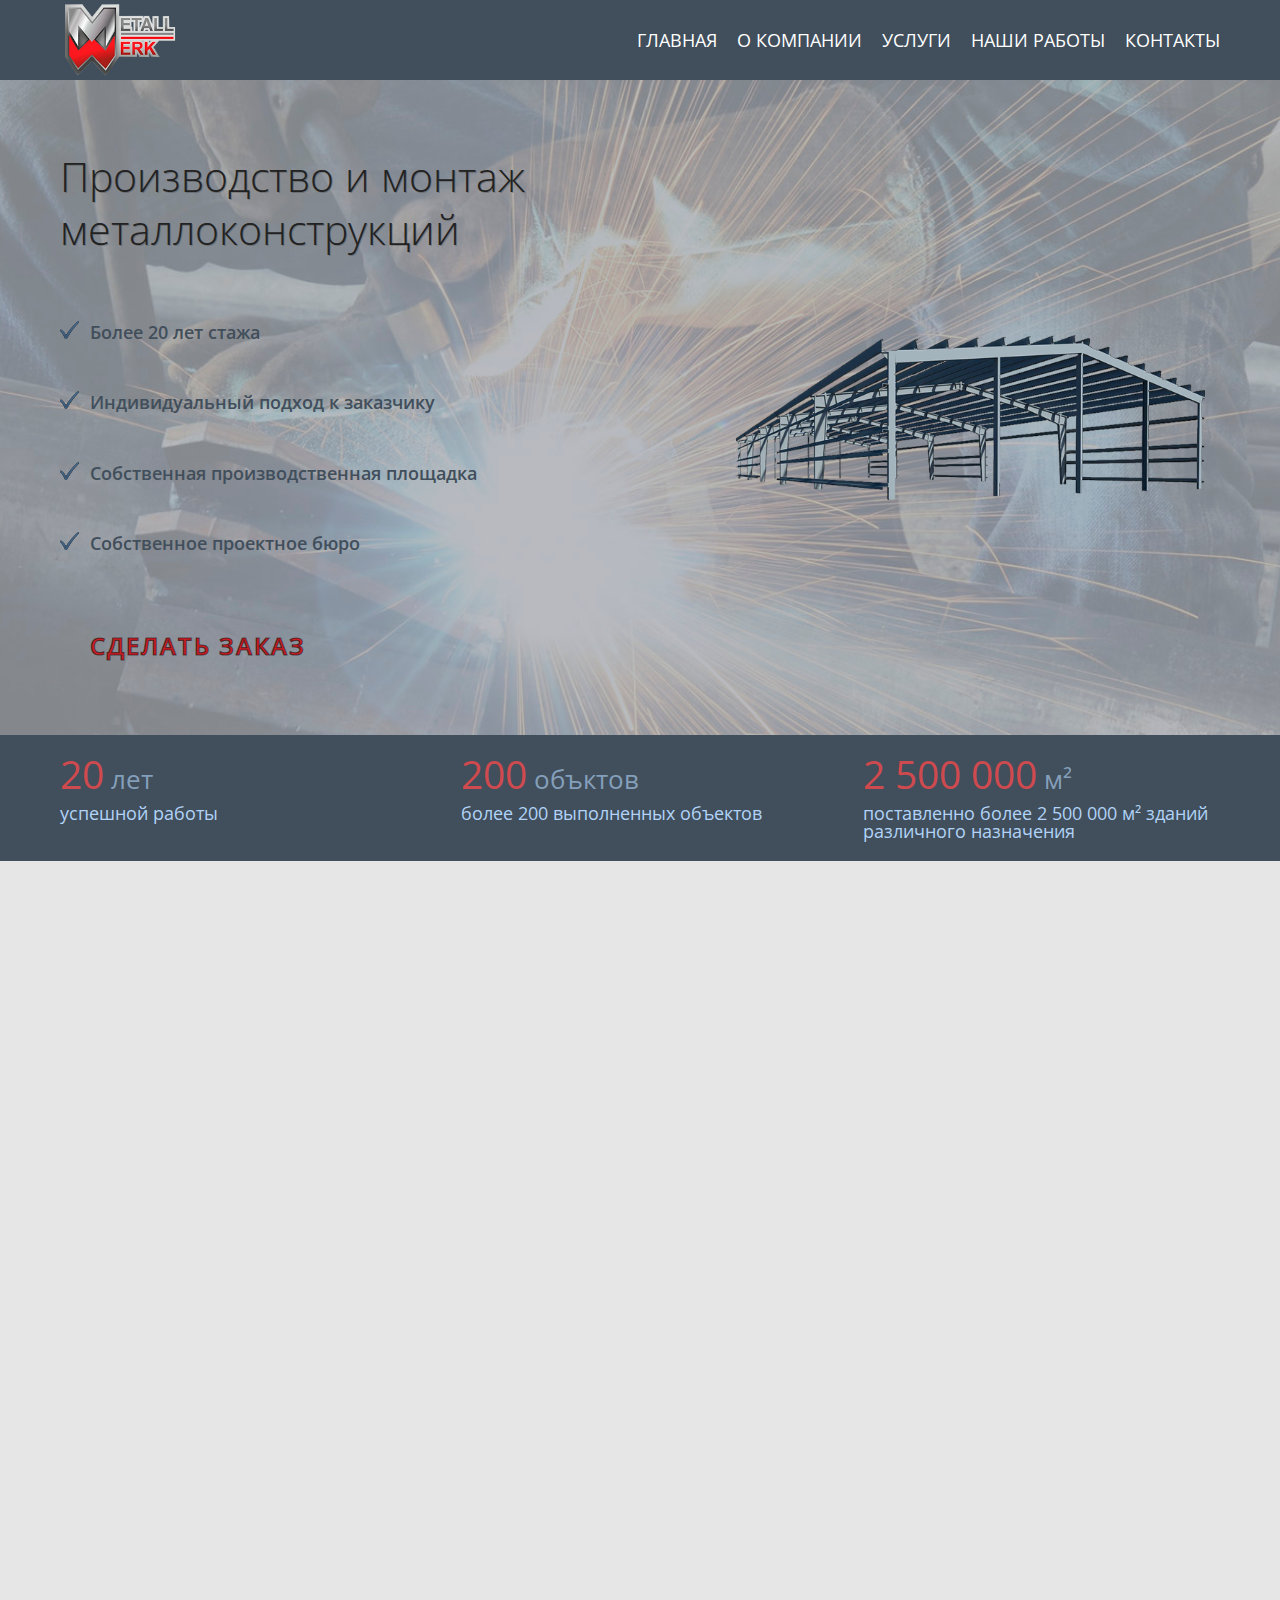
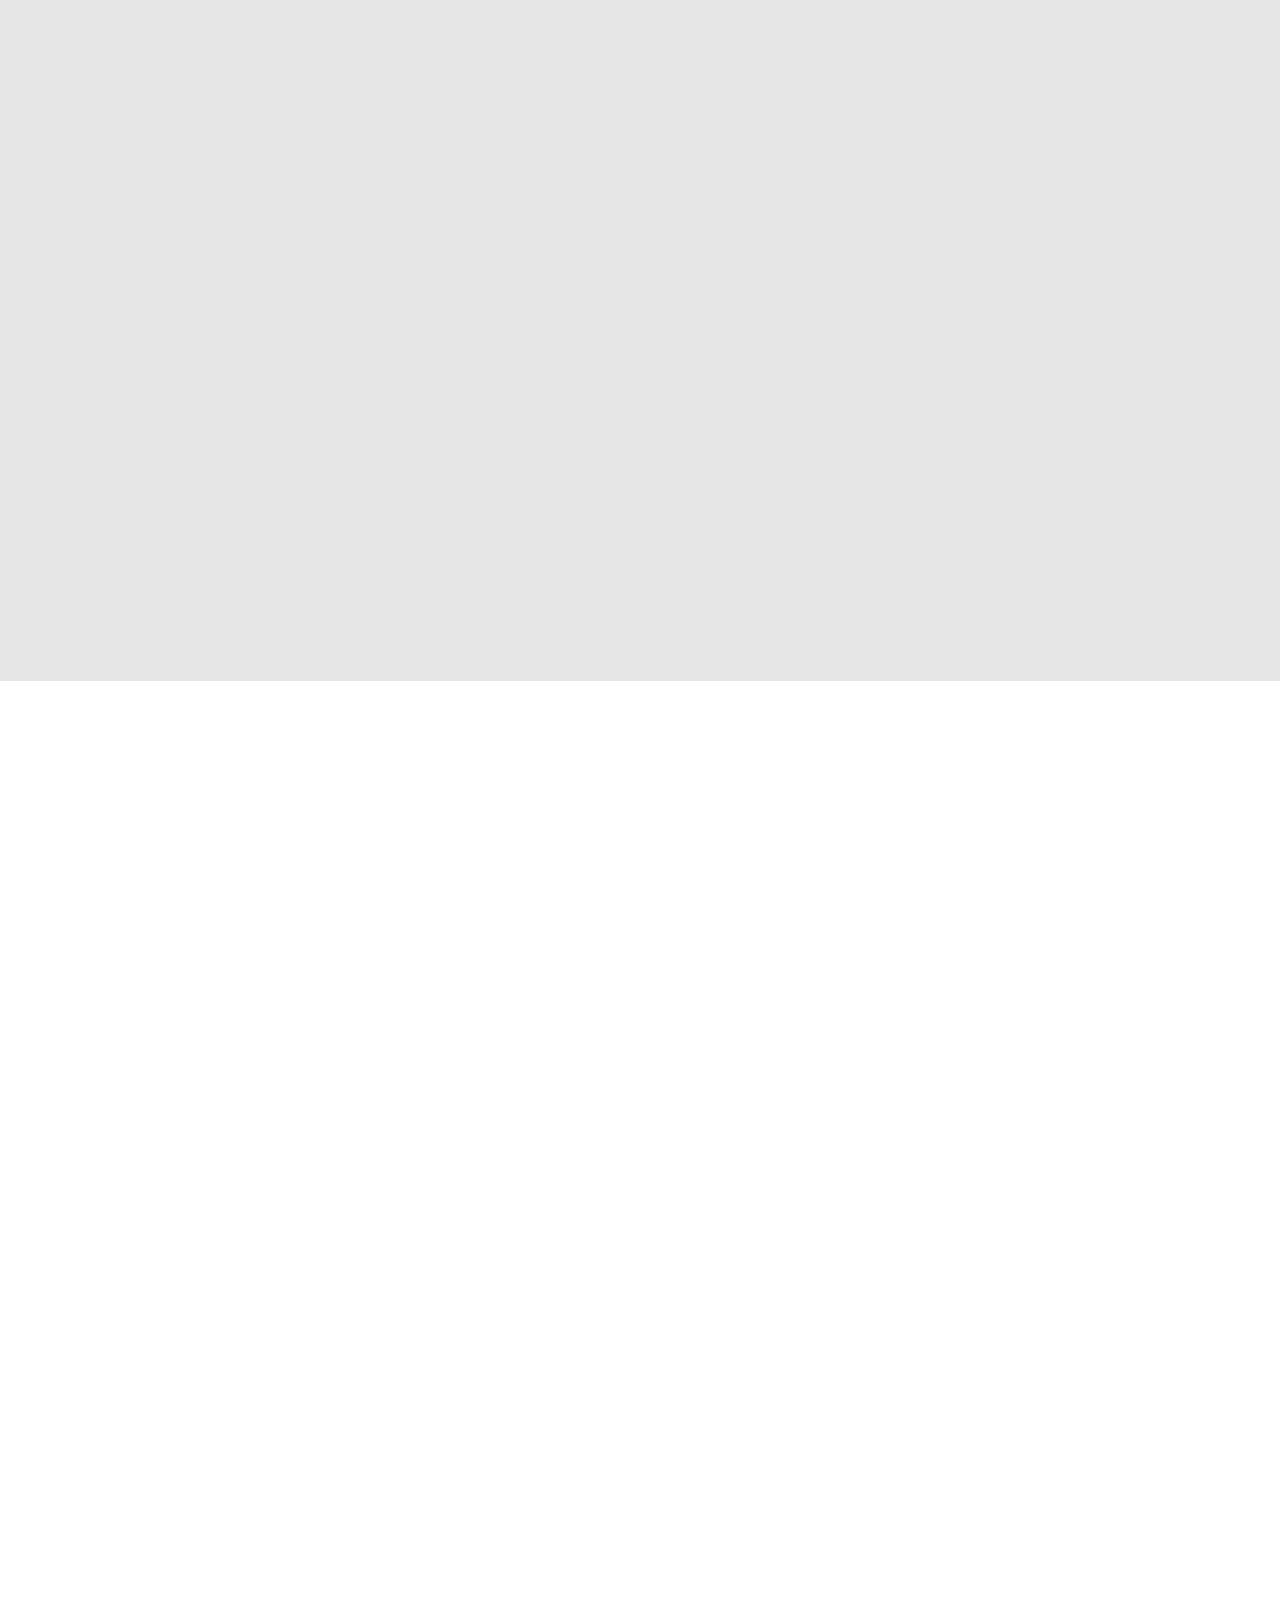
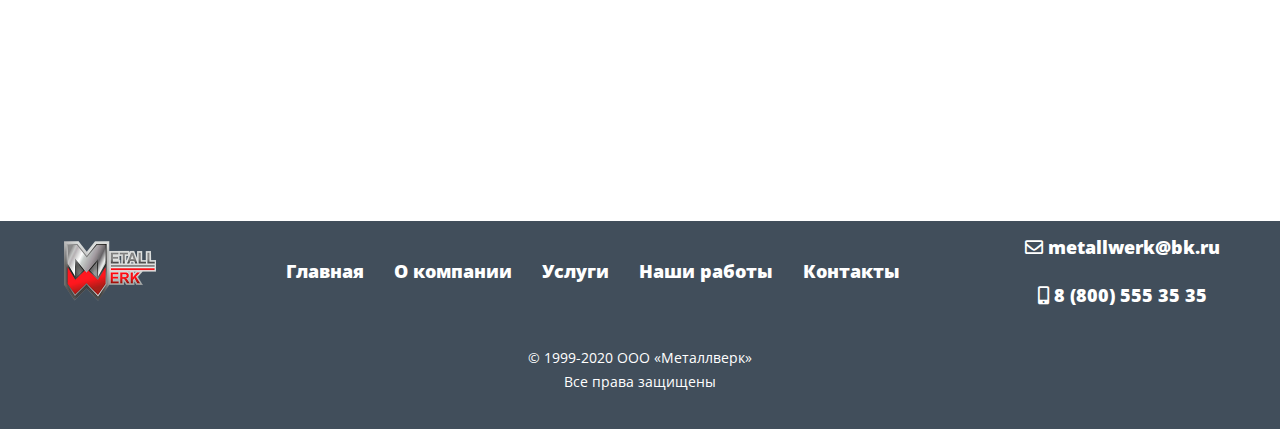
<file: index.html>
<!DOCTYPE html>
<html lang="en">
  <head>
    <meta charset="UTF-8" />
    <meta
      name="viewport"
      content="width=device-width, initial-scale=1.0 maxim-scale=1.0, user-scalable=0"
    />
    <meta name="format-detection" content="telephone=no" />
    <title>Главная</title>
    <link rel="stylesheet" href="css/main.css" />
    <link rel="stylesheet" href="css/lightgallery.css" />
    <link
      href="https://fonts.googleapis.com/css2?family=Exo+2:wght@700&family=Open+Sans:wght@300;400;600&display=swap"
      rel="stylesheet"
    />
    <link
      rel="stylesheet"
      href="https://cdnjs.cloudflare.com/ajax/libs/font-awesome/5.14.0/css/all.min.css"
    />
  </head>
  <body>
    <div class="wrapper">
      <!--!------------ Шапка --------------->

      <div id="header" class="header">
        <header class="container">
          <div class="header__body">
            <a href="index.html" class="header__logo">
              <img src="img/MWlogo.png" alt="" />
            </a>
            <div class="header__burger">
              <span> </span>
            </div>
            <nav class="header__menu">
              <ul class="header__list">
                <li>
                  <a href="index.html" class="header__link">Главная</a>
                </li>
                <li>
                  <a href="inform.html" class="header__link">О компании</a>
                </li>
                <li>
                  <a href="service.html" class="header__link">Услуги</a>
                </li>
                <li>
                  <a href="ourworks.html" class="header__link">Наши работы</a>
                </li>
                <li>
                  <a href="contacts.html" class="header__link">Контакты</a>
                </li>
              </ul>
            </nav>
          </div>
        </header>
      </div>

      <!--!---------- Мейн ----------------->
      <div class="content">
        <!--!---------- Главная ----------------->
        <div class="main">
          <div class="container">
            <div class="main__row">
              <div class="main__body">
                <div class="main__title _anim-items _anim-no-hide">
                  Производство и монтаж металлоконструкций
                </div>
                <ul class="main__list _anim-items">
                  <li>Более 20 лет стажа</li>
                  <li>Индивидуальный подход к заказчику</li>
                  <li>Собственная производственная площадка</li>
                  <li>Собственное проектное бюро</li>
                </ul>
                <div class="main__btn">
                  <a href="#popup" class="button popup-link">
                    <span class="button__line button__line--top"></span>
                    <span class="button__line button__line--right"></span>
                    <span class="button__line button__line--bottom"></span>
                    <span class="button__line button__line--left"></span>
                    Сделать заказ
                  </a>
                </div>
              </div>
              <div class="main__image">
                <img class="_anim-items" src="/img/mconstract.png" alt="" />
              </div>
            </div>
          </div>
        </div>
        <!--!---------- 3 плюса ----------------->
        <div class="vertical">
          <div class="container">
            <div class="vertical__body">
              <div class="vertical__row">
                <div class="vertical__column">
                  <div class="vertical__item _anim-items">
                    <div class="vertical__subtitle"><span>20</span> лет</div>
                    <div class="vertical__label">успешной работы</div>
                  </div>
                </div>
                <div class="vertical__column">
                  <div class="vertical__item _anim-items">
                    <div class="vertical__subtitle">
                      <span>200</span> объктов
                    </div>
                    <div class="vertical__label">
                      более 200 выполненных объектов
                    </div>
                  </div>
                </div>
                <div class="vertical__column">
                  <div class="vertical__item _anim-items">
                    <div class="vertical__subtitle">
                      <span>2 500 000</span> м²
                    </div>
                    <div class="vertical__label">
                      поставленно более 2 500 000 м² зданий различного
                      назначения
                    </div>
                  </div>
                </div>
              </div>
            </div>
          </div>
        </div>
        <!--!---------- Галерея ----------------->
        <div class="galary">
          <div class="container">
            <div class="galary__row">
              <!--*---------- Добавление подписей картинок ----------------->
              <div id="caption2" style="display: none">
                <h4>Титул</h4>
                <p>
                  Lorem ipsum dolor sit amet consectetur adipisicing elit. Ipsa
                  autem fugiat asperiores natus dignissimos, cupiditate odit
                  temporibus illo laboriosam accusamus totam suscipit aperiam
                  magnam molestias tempore delectus. Sit ullam ratione ipsam
                </p>
              </div>
              <div id="lightgallery" class="galary__box">
                <!--*---------- Добавление картинок в галерею ----------------->
                <a
                  href="img/gallery_photo/P1030681.JPG"
                  data-sub-html="#caption2"
                  class="gallery-tizer-wrap _anim-items"
                >
                  <img
                    src="img/gallery_photo/P1030681.JPG"
                    style="display: none"
                  />
                  <div class="tizer-triangle">
                    <i class="far fa-image"></i>
                  </div>
                  <div class="table">
                    <div class="tr">
                      <div class="td">
                        <span>
                          <i class="far fa-play-circle"></i><br />
                          Галерея
                        </span>
                      </div>
                    </div>
                  </div>
                </a>
                <a
                  href="img/gallery_photo/P1030681.JPG"
                  data-sub-html="#caption2"
                  class="gallery-tizer-wrap hiden"
                >
                  <img
                    src="img/gallery_photo/P1030681.JPG"
                    style="display: none"
                  />
                  <div class="tizer-triangle">
                    <i class="far fa-image"></i>
                  </div>
                  <div class="table">
                    <div class="tr">
                      <div class="td">
                        <span>
                          <i class="far fa-play-circle"></i><br />
                          Галерея
                        </span>
                      </div>
                    </div>
                  </div>
                </a>
              </div>
              <div class="galary__body">
                <div class="galary__title _anim-items">ООО "Металлверк"</div>
                <div class="galary__text _anim-items">
                  <p>
                    предлагает весь спектр услуг по строительству и
                    реконструкции зданий, сооружений и промышленных объектов
                    начиная со стадии проектирования и заканчивая пуском
                    технологического оборудования.
                  </p>
                </div>
                <ul class="galary__list _anim-items">
                  <li>Более 20 лет стажа</li>
                  <li>Индивидуальный подход к заказчику</li>
                  <li>Собственная производственная площадка</li>
                  <li>Собственное проектное бюро</li>
                </ul>
                <div class="galary__btns">
                  <div class="galary__item">
                    <a href="#" class="btn1">О компании</a>
                    <div class="galary__item">
                      <div id="lightgallery1">
                        <!--*---------- Добавление сертификатов в галерею ----------------->
                        <a href="img/certificate/2.jpg" class="btn2">
                          <img
                            src="img/certificate/2.jpg"
                            style="display: none"
                          />
                          <i class="far fa-file-alt"></i> Наши сертификаты
                        </a>
                        <a href="img/certificate/1.jpg" class="btn2 hiden">
                          <img
                            src="img/certificate/1.jpg"
                            style="display: none"
                          />
                          <i class="far fa-file-alt"></i> Наши сертификаты
                        </a>
                      </div>
                    </div>
                  </div>
                </div>
              </div>
            </div>
          </div>
        </div>
        <!--!---------- Информация ----------------->
        <div class="information">
          <div class="container">
            <div class="infblock _anim-items">
              <div class="infblock__img">
                <img src="img/gallery_photo/P1030681.JPG" alt="" />
              </div>
              <div class="infblock__text">
                <h2>Производство металлоконструкций</h2>
                <p>
                  Производство металлоконструкций любого типа – одна из основных
                  сфер деятельности нашего предприятия. Благодаря использованию
                  собственного оборудования и спецтехники, а также опыту и
                  высокому профессиональному уровню специалистов.
                </p>
                <p>
                  ООО "Металлверк" способен обеспечивать быстрое и качественное
                  выполнение работ. Мы успешно производим металлоконструкции для
                  промышленных зданий, разводных сооружений, гражданских
                  объектов и др. Кроме того, мы выполняем профессиональный
                  монтаж металлических конструкций, а также предлагаем своим
                  клиентам другие дополнительные услуги.
                </p>
              </div>
            </div>
            <div class="infblock _anim-items">
              <div class="infblock__text">
                <h2>Монтаж металлоконструкций</h2>
                <p>
                  Надежность конструкций. Наш продукт в полной мере
                  соответствует требованиям ГОСТ 23118-12 и СНИП III-В.5-62 и
                  даже превосходит нормативы по некоторым показателям. Проводя
                  работы по монтажу металлических конструкций, мы придерживаемся
                  всех установленных в этой сфере правил.
                </p>
                <p>
                  Профессионализм сотрудников. Все наши специалисты,
                  осуществляющие монтаж металлоконструкций, имеют как минимум
                  третий разряд и 5-летний опыт работы.Мы гарантируем высокое
                  качество и длительный (не менее 50 лет при соответствии
                  правилам эксплуатации) срок службы созданных нами конструкций.
                </p>
              </div>
              <div class="infblock__img">
                <img src="img/gallery_photo/P1030681.JPG" width="500" alt="" />
              </div>
            </div>
            <div class="infblock _anim-items">
              <div class="infblock__img">
                <img src="img/gallery_photo/P1030681.JPG" width="500" alt="" />
              </div>
              <div class="infblock__text">
                <h2>Проектирование металлоконструкций</h2>
                <p>
                  Наличие проектно-конструкторского бюро. У нас есть собственное
                  проектное подразделение. Это позволяет гарантировать высокую
                  точность любых расчетов, а также решать все задачи при помощи
                  комплексного подхода. Мы можем проектировать и создавать
                  различные нестандартные конструкции, необходимые для монтажа,
                  в рекордно быстрые сроки.
                </p>
                <p>
                  Мы работаем с современной компьютерной техникой и
                  лицензированными программами для расчета металлоконструкций,
                  что увеличивает скорость и эффективность производственного
                  процесса.
                </p>
              </div>
            </div>
          </div>
        </div>
      </div>
      <!--!---------- Футер ----------------->
      <footer class="footer">
        <div class="container">
          <div class="footer__row">
            <div class="footer__body">
              <div class="footer__one">
                <div class="footer__item">
                  <div class="footel__logo">
                    <img src="img/MWlogo.png" alt="" />
                  </div>
                </div>
              </div>
              <div class="footer__two">
                <div class="footer__item">
                  <div class="footer__list">
                    <ul>
                      <li>
                        <a href="index.html" class="footer__link">Главная</a>
                      </li>
                      <li>
                        <a href="inform.html" class="footer__link"
                          >О компании</a
                        >
                      </li>
                      <li>
                        <a href="service.html" class="footer__link">Услуги</a>
                      </li>
                      <li>
                        <a href="ourworks.html" class="footer__link"
                          >Наши работы</a
                        >
                      </li>
                      <li>
                        <a href="contacts.html" class="footer__link"
                          >Контакты</a
                        >
                      </li>
                    </ul>
                  </div>
                </div>
              </div>
              <div class="footer__three">
                <div class="footer__item">
                  <div class="footer__contacts">
                    <div class="footer__mail">
                      <i class="far fa-envelope"></i> metallwerk@bk.ru
                    </div>
                    <div class="footer__phone">
                      <i class="fas fa-mobile-alt"></i> 8 (800) 555 35 35
                    </div>
                  </div>
                </div>
              </div>
            </div>
            <div class="footer__copiright">
              <p>© 1999-2020 ООО «Металлверк»</p>
              <p>Все права защищены</p>
            </div>
          </div>
        </div>
      </footer>
    </div>

    <div id="popup" class="popup">
      <div class="popup__body">
        <div class="popup__content">
          <a href="#header" class="popup__close close-popup">X</a>
          <div class="popup__title">Введите информацию</div>
          <div class="popup__text">
            <div class="box1">
              <form
                id="ajax-contact-form"
                enctype="multipart/form-data"
                method="post"
              >
                <div class="form-group">
                  <label for="nameFF">Имя:</label>
                  <input id="nameFF" name="nameFF" type="text" required />
                </div>
                <div class="form-group">
                  <label for="contactFF">E-mail:</label>
                  <input
                    id="contactFF"
                    name="contactFF"
                    type="email"
                    required
                  />
                </div>
                <div class="form-group">
                  <label for="telFF">Телефон:</label>
                  <input id="telFF" name="telFF" type="tel" required />
                </div>
                <div class="form-group">
                  <label for="projectFF">Сообщение</label>
                  <textarea
                    id="projectFF"
                    name="projectFF"
                    cols="40"
                    rows="3"
                  ></textarea>
                </div>
                <div class="control-file">
                  <label for="fileFF">Прикрепить файл:</label>
                  <input id="fileFF" name="fileFF" type="file" />
                </div>
                <button class="btn" type="submit" id="submitFF">
                  Отправить сообщение
                </button>
              </form>
            </div>
          </div>
        </div>
      </div>
    </div>

    <!-- Библиотеки и плагины -->
    <script src="libs/jquery/jquery-3.5.1.min.js"></script>
    <script src="js/lightgallery.min.js"></script>
    <script src="js/lg-thumbnail.min.js"></script>
    <script src="js/lg-fullscreen.min.js"></script>
    <script src="libs/pagescroll/jquery.malihu.PageScroll2id.min.js"></script>

    <!--Кастомные скрипты и подключения плагинов -->
    <script src="js/main.js"></script>
    <script src="js/popup.js"></script>
    <script src="js/anim.js"></script>

    <script type="text/javascript">
      $(document).ready(function () {
        $("#lightgallery").lightGallery();
      });
    </script>
    <script type="text/javascript">
      $(document).ready(function () {
        $("#lightgallery1").lightGallery();
      });
    </script>
  </body>
</html>
</file>
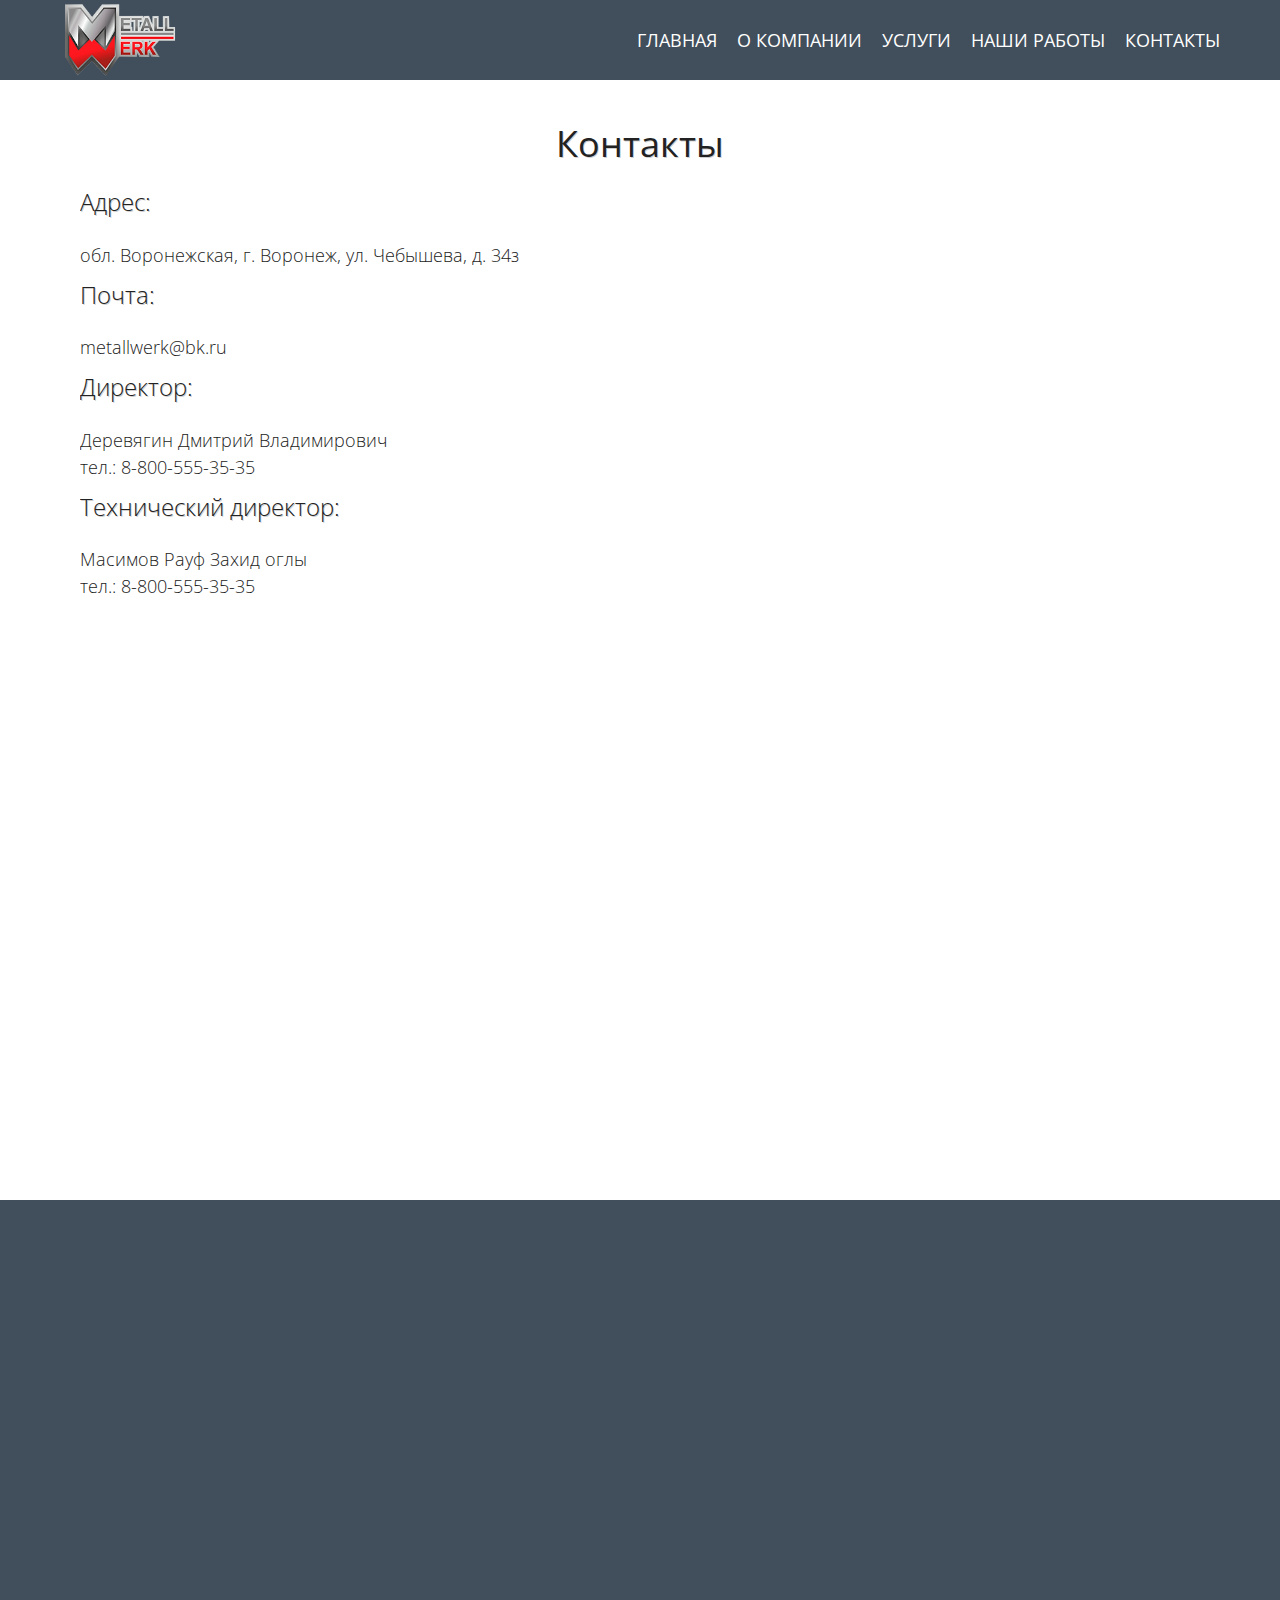
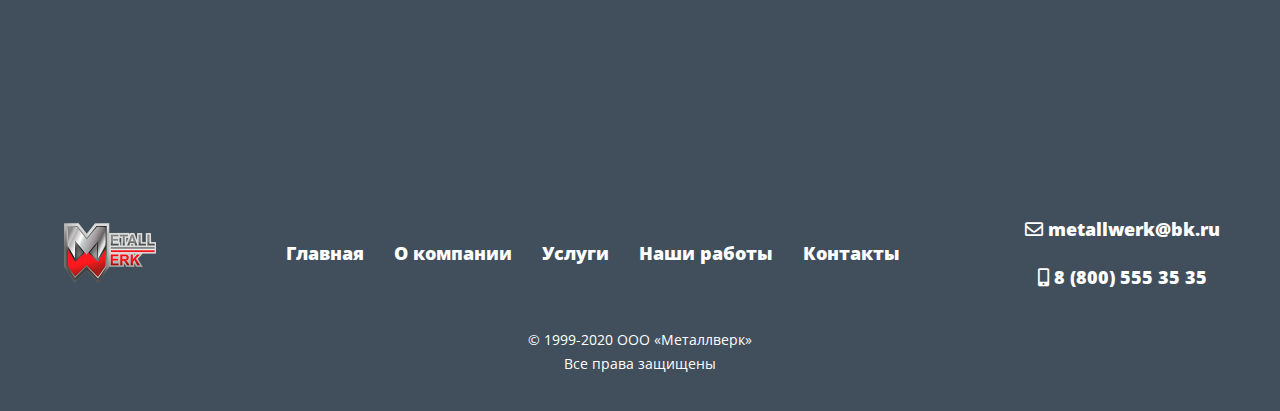
<file: contacts.html>
<!DOCTYPE html>
<html lang="en">
  <head>
    <meta charset="UTF-8" />
    <meta
      name="viewport"
      content="width=device-width, initial-scale=1.0 maxim-scale=1.0, user-scalable=0"
    />
    <meta name="format-detection" content="telephone=no" />
    <title>Контакты</title>
    <link rel="stylesheet" href="css/main.css" />
    <link rel="stylesheet" href="css/lightgallery.css" />
    <link
      href="https://fonts.googleapis.com/css2?family=Exo+2:wght@700&family=Open+Sans:wght@300;400;600&display=swap"
      rel="stylesheet"
    />
    <link
      rel="stylesheet"
      href="https://cdnjs.cloudflare.com/ajax/libs/font-awesome/5.14.0/css/all.min.css"
    />
  </head>
  <body>
    <div class="wrapper">
      <div class="header">
        <header class="container">
          <div class="header__body">
            <a href="index.html" class="header__logo">
              <img src="img/MWlogo.png" alt="" />
            </a>
            <div class="header__burger">
              <span> </span>
            </div>
            <nav class="header__menu">
              <ul class="header__list">
                <li>
                  <a href="index.html" class="header__link">Главная</a>
                </li>
                <li>
                  <a href="inform.html" class="header__link">О компании</a>
                </li>
                <li>
                  <a href="service.html" class="header__link">Услуги</a>
                </li>
                <li>
                  <a href="ourworks.html" class="header__link">Наши работы</a>
                </li>
                <li>
                  <a href="contacts.html" class="header__link">Контакты</a>
                </li>
              </ul>
            </nav>
          </div>
        </header>
      </div>

      <div class="content">
        <div class="maincont">
          <div class="container">
            <div class="maincont__row">
              <div class="maincont__body">
                <div class="maincont__title _anim-items _anim-no-hide">
                  <h1>Контакты</h1>
                </div>
                <div class="maincont__inf _anim-items">
                  <h2>Адрес:</h2>
                  <p>обл. Воронежская, г. Воронеж, ул. Чебышева, д. 34з</p>
                  <h2>Почта:</h2>
                  <p>metallwerk@bk.ru</p>
                  <h2>Директор:</h2>
                  <p>
                    Деревягин Дмитрий Владимирович <br />
                    тел.: 8-800-555-35-35
                  </p>
                  <h2>Технический директор:</h2>
                  <p>
                    Масимов Рауф Захид оглы <br />
                    тел.: 8-800-555-35-35
                  </p>
                </div>
                <div class="maincont__map">
                  <div id="map" class="map _anim-items _anim-no-hide"></div>
                </div>
              </div>
            </div>
          </div>
        </div>
      </div>

      <div class="mainform">
        <div class="content">
          <div class="maincont">
            <div class="container">
              <div class="maincont__row">
                <div class="maincont__body">
                  <div class="maincont__form">
                    <div class="box _anim-items _anim-no-hide">
                      <form
                        id="ajax-contact-form"
                        enctype="multipart/form-data"
                        method="post"
                      >
                        <div class="form-group">
                          <label for="nameFF">Имя:</label>
                          <input
                            id="nameFF"
                            name="nameFF"
                            type="text"
                            required
                          />
                        </div>
                        <div class="form-group">
                          <label for="contactFF">E-mail:</label>
                          <input
                            id="contactFF"
                            name="contactFF"
                            type="email"
                            required
                          />
                        </div>
                        <div class="form-group">
                          <label for="telFF">Телефон:</label>
                          <input id="telFF" name="telFF" type="tel" required />
                        </div>
                        <div class="form-group">
                          <label for="projectFF">Сообщение</label>
                          <textarea
                            id="projectFF"
                            name="projectFF"
                            cols="40"
                            rows="3"
                          ></textarea>
                        </div>
                        <div class="control-file">
                          <label for="fileFF">Прикрепить файл:</label>
                          <input id="fileFF" name="fileFF" type="file" />
                        </div>
                        <button class="btn" type="submit" id="submitFF">
                          Отправить сообщение
                        </button>
                      </form>
                    </div>
                    <div class="formimg _anim-items">
                      <img src="img/informphoto/1.jpg" alt="" />
                    </div>
                  </div>
                </div>
              </div>
            </div>
          </div>
        </div>
      </div>

      <footer class="footer">
        <div class="container">
          <div class="footer__row">
            <div class="footer__body">
              <div class="footer__one">
                <div class="footer__item">
                  <div class="footel__logo">
                    <img src="img/MWlogo.png" alt="" />
                  </div>
                </div>
              </div>
              <div class="footer__two">
                <div class="footer__item">
                  <div class="footer__list">
                    <ul>
                      <li>
                        <a href="index.html" class="footer__link">Главная</a>
                      </li>
                      <li>
                        <a href="inform.html" class="footer__link"
                          >О компании</a
                        >
                      </li>
                      <li>
                        <a href="service.html" class="footer__link">Услуги</a>
                      </li>
                      <li>
                        <a href="ourworks.html" class="footer__link"
                          >Наши работы</a
                        >
                      </li>
                      <li>
                        <a href="contacts.html" class="footer__link"
                          >Контакты</a
                        >
                      </li>
                    </ul>
                  </div>
                </div>
              </div>
              <div class="footer__three">
                <div class="footer__item">
                  <div class="footer__contacts">
                    <div class="footer__mail">
                      <i class="far fa-envelope"></i> metallwerk@bk.ru
                    </div>
                    <div class="footer__phone">
                      <i class="fas fa-mobile-alt"></i> 8 (800) 555 35 35
                    </div>
                  </div>
                </div>
              </div>
            </div>
            <div class="footer__copiright">
              <p>© 1999-2020 ООО «Металлверк»</p>
              <p>Все права защищены</p>
            </div>
          </div>
        </div>
      </footer>
    </div>

    <script src="https://code.jquery.com/jquery-3.3.1.min.js"></script>
    <script src="js/script.js"></script>
    <script
      src="https://api-maps.yandex.ru/2.1/?lang=ru_RU"
      type="text/javascript"
    ></script>
    <script src="js/map.js" type="text/javascript"></script>
    <script src="js/main.js"></script>
    <script src="js/anim.js"></script>
  </body>
</html>
</file>
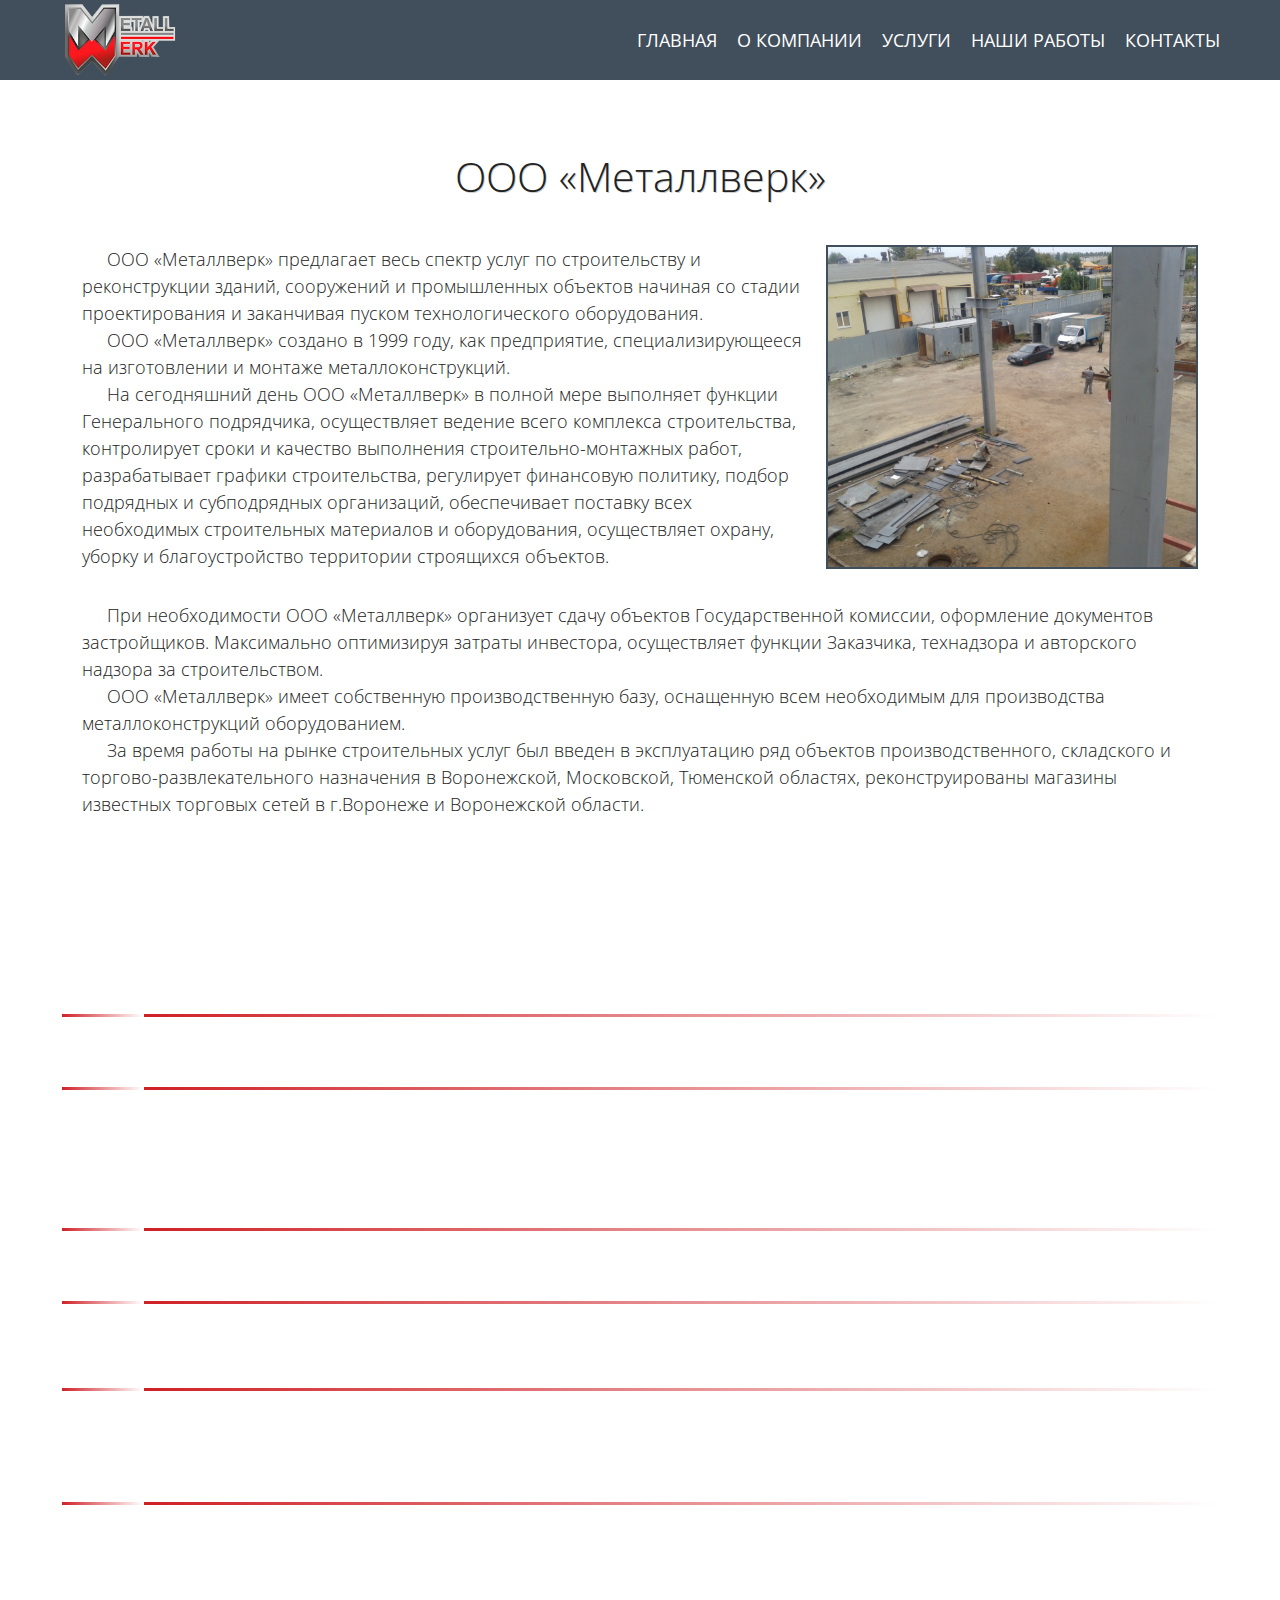
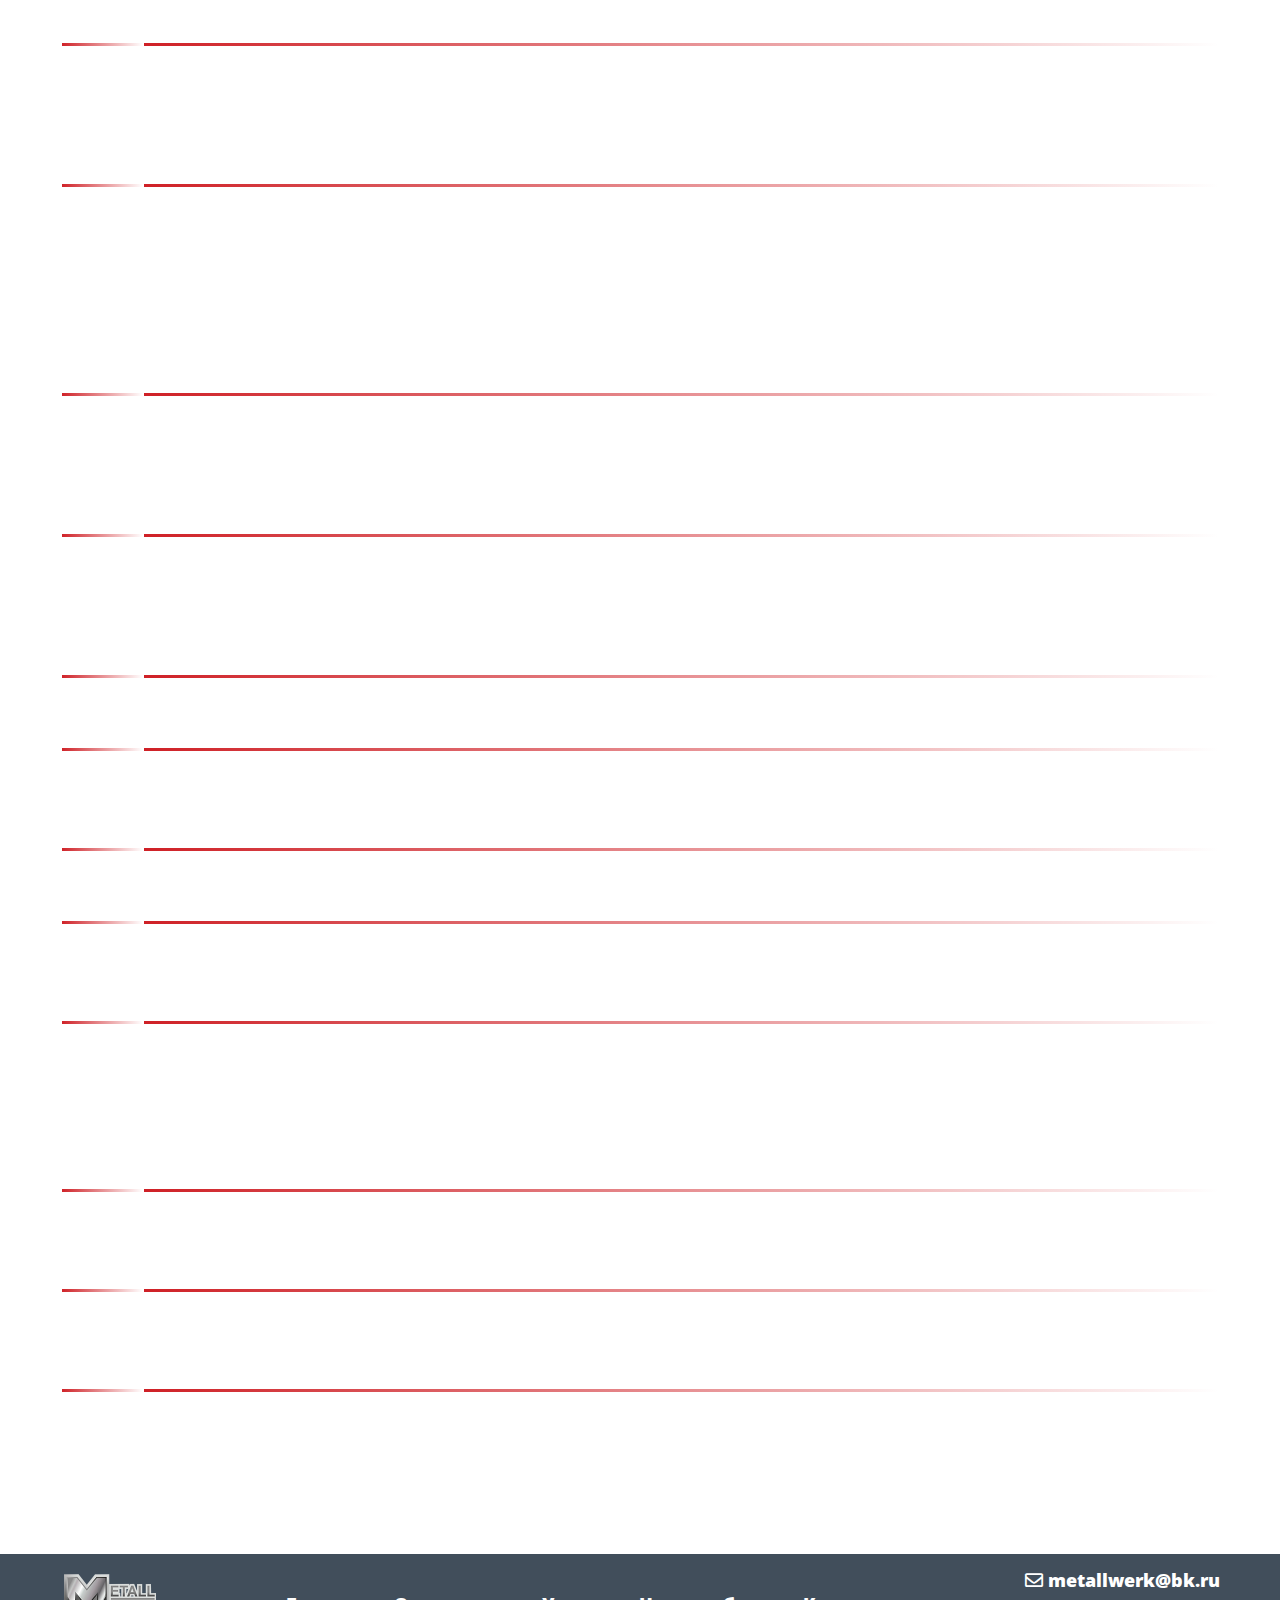
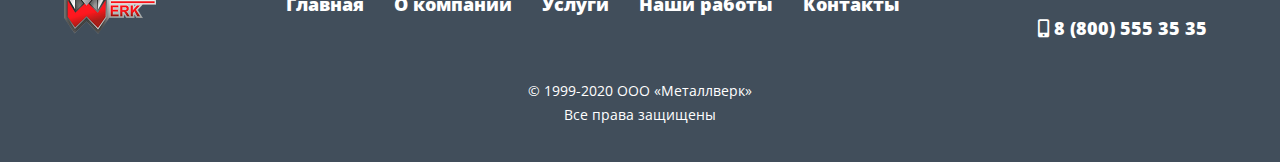
<file: inform.html>
<!DOCTYPE html>
<html lang="en">
  <head>
    <meta charset="UTF-8" />
    <meta
      name="viewport"
      content="width=device-width, initial-scale=1.0 maxim-scale=1.0, user-scalable=0"
    />
    <meta name="format-detection" content="telephone=no" />
    <title>О компании</title>
    <link rel="stylesheet" href="css/main.css" />
    <link rel="stylesheet" href="css/lightgallery.css" />
    <link
      href="https://fonts.googleapis.com/css2?family=Exo+2:wght@700&family=Open+Sans:wght@300;400;600&display=swap"
      rel="stylesheet"
    />
    <link
      rel="stylesheet"
      href="https://cdnjs.cloudflare.com/ajax/libs/font-awesome/5.14.0/css/all.min.css"
    />
  </head>
  <body>
    <div class="wrapper">
      <div class="header">
        <header class="container">
          <div class="header__body">
            <a href="index.html" class="header__logo">
              <img src="img/MWlogo.png" alt="" />
            </a>
            <div class="header__burger">
              <span> </span>
            </div>
            <nav class="header__menu">
              <ul class="header__list">
                <li>
                  <a href="index.html" class="header__link">Главная</a>
                </li>
                <li>
                  <a href="inform.html" class="header__link">О компании</a>
                </li>
                <li>
                  <a href="service.html" class="header__link">Услуги</a>
                </li>
                <li>
                  <a href="ourworks.html" class="header__link">Наши работы</a>
                </li>
                <li>
                  <a href="contacts.html" class="header__link">Контакты</a>
                </li>
              </ul>
            </nav>
          </div>
        </header>
      </div>
      <div class="content">
        <div class="maininf">
          <div class="container">
            <div class="maininf__row">
              <div class="maininf__body">
                <div class="informm">
                  <div class="titleinfo _anim-items _anim-no-hide">
                    <h1>ООО «Металлверк»</h1>
                  </div>
                  <div class="textinfo">
                    <div class="paragr _anim-items">
                      <p>
                        ООО «Металлверк» предлагает весь спектр услуг по
                        строительству и реконструкции зданий, сооружений и
                        промышленных объектов начиная со стадии проектирования и
                        заканчивая пуском технологического оборудования.
                      </p>
                      <p>
                        ООО «Металлверк» создано в 1999 году, как предприятие,
                        специализирующееся на изготовлении и монтаже
                        металлоконструкций.
                      </p>
                      <p>
                        На сегодняшний день ООО «Металлверк» в полной мере
                        выполняет функции Генерального подрядчика, осуществляет
                        ведение всего комплекса строительства, контролирует
                        сроки и качество выполнения строительно-монтажных работ,
                        разрабатывает графики строительства, регулирует
                        финансовую политику, подбор подрядных и субподрядных
                        организаций, обеспечивает поставку всех необходимых
                        строительных материалов и оборудования, осуществляет
                        охрану, уборку и благоустройство территории строящихся
                        объектов.
                      </p>
                    </div>
                    <div class="infoimg _anim-items">
                      <img src="img/inform.jpg" alt="" />
                    </div>
                  </div>

                  <div class="textinfo2">
                    <div class="paragr2 _anim-items">
                      <p>
                        При необходимости ООО «Металлверк» организует сдачу
                        объектов Государственной комиссии, оформление документов
                        застройщиков. Максимально оптимизируя затраты инвестора,
                        осуществляет функции Заказчика, технадзора и авторского
                        надзора за строительством.
                      </p>
                      <p>
                        ООО «Металлверк» имеет собственную производственную
                        базу, оснащенную всем необходимым для производства
                        металлоконструкций оборудованием.
                      </p>
                      <p>
                        За время работы на рынке строительных услуг был введен в
                        эксплуатацию ряд объектов производственного, складского
                        и торгово-развлекательного назначения в Воронежской,
                        Московской, Тюменской областях, реконструированы
                        магазины известных торговых сетей в г.Воронеже и
                        Воронежской области.
                      </p>
                    </div>
                  </div>
                </div>
                <div class="objects">
                  <h2 class="titleinfo _anim-items _anim-no-hide">
                    Наши объекты:
                  </h2>
                  <table class="_anim-items" >
                    <tr>
                      <th class="column1 _anim-items _anim-no-hide">
                        <p>1999 г.</p>
                      </th>
                      <th class="column2 _anim-items _anim-no-hide">
                        <p>
                          – Строительство складского корпуса<br />(Заказчик: ИП
                          Толстых Н.А.);
                        </p>
                      </th>
                    </tr>
                    <tr>
                      <th class="column1 _anim-items _anim-no-hide"><p>2000 г.</p></th>
                      <th class="column2 _anim-items _anim-no-hide">
                        <p>
                          – Замена покрытия цеха №3 ОАО «Воронежпресс»
                          <br />(Заказчик: ООО «ПромБизнесЦентр»);
                        </p>
                      </th>
                    </tr>
                    <tr>
                      <th class="column1 _anim-items _anim-no-hide"><p>2001 г.</p></th>
                      <th class="column2 _anim-items _anim-no-hide">
                        <p>
                          – Складской корпус для сырья <br />(Заказчик:ООО
                          «Мейко»);
                        </p>
                        <p>
                          – Производственный корпус и АБК <br />(Заказчик: ООО
                          «Динейко»);
                        </p>
                      </th>
                    </tr>
                    <tr>
                      <th class="column1 _anim-items _anim-no-hide"><p>2002 г.</p></th>
                      <th class="column2 _anim-items _anim-no-hide">
                        <p>
                          – Завод по производству безалкогольных напитков
                          <br />(Заказчик: ООО «АРТМЕС»);
                        </p>
                      </th>
                    </tr>
                    <tr>
                      <th class="column1 _anim-items _anim-no-hide"><p>2001 г.</p></th>
                      <th class="column2 _anim-items _anim-no-hide">
                        <p>
                          – Реконструкция Воронежского керамического завода
                          (фундаменты, металлоконструкции);
                        </p>
                        <p>
                          – Складской корпус для ООО «Ангстрем» (фундаменты,
                          подпорная стена);
                        </p>
                      </th>
                    </tr>
                    <tr>
                      <th class="column1 _anim-items _anim-no-hide"><p>2006 г.</p></th>
                      <th class="column2 _anim-items _anim-no-hide">
                        <p>
                          – Ольховатский сахарный комбинат (изготовление и
                          монтаж металлоконструкций покрытия здания продуктового
                          цеха);
                        </p>
                        <p>
                          – Строительство здания готовой продукции Хлебозавода
                          №6
                          <br />(Заказчик: ООО «Золотой колос»);
                        </p>
                      </th>
                    </tr>
                    <tr>
                      <th class="column1 _anim-items _anim-no-hide"><p>2007 г.</p></th>
                      <th class="column2 _anim-items _anim-no-hide">
                        <p>
                          – Строительство ТРЦ «Московский Проспект» (монтаж
                          наружных и внутренних ограждающих конструкций 100%,
                          монтаж металлоконструкций 50% и т.д.);
                        </p>
                        <p>
                          – Строительство пешеходного перехода ТРЦ «Московский
                          проспект» (фундаменты, металлоконструкции),
                          <br />(Заказчик: ООО «Стройком»);
                        </p>
                      </th>
                    </tr>
                    <tr>
                      <th class="column1 _anim-items _anim-no-hide"><p>2008 г.</p></th>
                      <th class="column2 _anim-items _anim-no-hide">
                        <p>
                          – Строительство ТРЦ «Европа» (ограждающие
                          конструкции),
                          <br />(Заказчик: ООО «Евролайн»);
                        </p>
                        <p>
                          – Строительство Сити-Парк «ГРАД» (АБК, столовая,
                          склады для хранения, ограждения 4 км., «Leroy Merlin»
                          (фундаменты, изготовление и монтаж металлоконструкций
                          – 465 тн.);
                        </p>
                      </th>
                    </tr>
                    <tr>
                      <th class="column1 _anim-items _anim-no-hide"><p>2009 г.</p></th>
                      <th class="column2 _anim-items _anim-no-hide">
                        <p>
                          – Строительство Сити-Парк «ГРАД» («АШАН» -
                          изготовление и монтаж металлоконструкций 720 тн., «7
                          Блок» - изготовление и монтаж м/к 430 тн.
                          <br />(Заказчики: ООО «Стройком», ООО «Стройком 36»,
                          ООО «Стройгарант»);
                        </p>
                        <p>
                          – Строительство санитарно-бытового корпуса
                          Нововоронежской Атомной Станции;
                        </p>
                        <p>
                          – Строительство производственного цеха
                          <br />(Заказчик: ООО «Кедр»);
                        </p>
                      </th>
                    </tr>
                    <tr>
                      <th class="column1 _anim-items _anim-no-hide"><p>2010 г.</p></th>
                      <th class="column2 _anim-items _anim-no-hide">
                        <p>
                          – Строительство логистического комплекса ВЛК2
                          <br />(Заказчик: ООО «ТРАСКО- ИНВЕСТ»);
                        </p>
                        <p>
                          – Строительство складского корпуса <br />(Заказчик:
                          ООО ТПК «Юнипласт- Черноземье»);
                        </p>
                      </th>
                    </tr>
                    <tr>
                      <th class="column1 _anim-items _anim-no-hide"><p>2011 г.</p></th>
                      <th class="column2 _anim-items _anim-no-hide">
                        <p>
                          – Строительство ТРЦ «О”КЕЙ» г.Тюмень <br />(Заказчик:
                          ООО «ТРАСКО-ИНВЕСТ»);
                        </p>
                        <p>
                          – Проектирование и строительство завода по
                          производству столешниц <br />(Заказчик: ООО КДМ-опт»);
                        </p>
                      </th>
                    </tr>
                    <tr>
                      <th class="column1 _anim-items _anim-no-hide"><p>2012 – 2013 г.г.</p></th>
                      <th class="column2 _anim-items _anim-no-hide">
                        <p>
                          – Строительство производственно-складского комплекса.
                          г.Москва <br />(Заказчик: ООО «ТРАСКО-ИНВЕСТ»);
                        </p>
                      </th>
                    </tr>
                    <tr>
                      <th class="column1 _anim-items _anim-no-hide"><p>2014 г.</p></th>
                      <th class="column2 _anim-items _anim-no-hide">
                        <p>
                          – Монтаж металлоконструкций кровли Ледового дворца
                          спорта «ПАРК ЛЕГЕНД» на территории завода ЗИЛ
                          г.Москва, 1100 тн. <br />(Заказчики ООО «Стилар
                          Билдинг Системз», ООО «СК МОСКОН»);
                        </p>
                      </th>
                    </tr>
                    <tr>
                      <th class="column1 _anim-items _anim-no-hide"><p>2015 – 2016 г.г.</p></th>
                      <th class="column2 _anim-items _anim-no-hide">
                        <p>
                          – Строительство Завода по производству профильных труб
                          г.Елец, 8000 м² <br />(Заказчик ООО
                          «Металлинвест-РАВ»);
                        </p>
                      </th>
                    </tr>
                    <tr>
                      <th class="column1 _anim-items _anim-no-hide"><p>2017 г.</p></th>
                      <th class="column2 _anim-items _anim-no-hide">
                        <p>
                          – Изготовление и монтаж металлоконструкций каркаса
                          здания Завода по производству гофрокартона и гофротары
                          «ЕВРОПАК» г.Воронеж, 800 тн. <br />(Заказчик ООО
                          «ЕВРОПАК»).
                        </p>
                      </th>
                    </tr>
                    <tr>
                      <th class="column1 _anim-items _anim-no-hide"><p>2018 г.</p></th>
                      <th class="column2 _anim-items _anim-no-hide">
                        <p>
                          – Изготовление металлоконструкций для эстакад
                          интеграции «Малого кольца Московской железной дороги»,
                          <br />(Заказчики ООО «Объединенная Мостостроительная
                          компания», ООО «ПремиумСтройГрупп»).
                        </p>
                        <p>
                          – Изготовление и монтаж металлоконструкций для 52
                          авиационного полигона «Погоново» МО РФ в рамках
                          Государственного оборонного заказа. <br />(Заказчик
                          ООО «Военно-строительная компания»).
                        </p>
                      </th>
                    </tr>
                    <tr>
                      <th class="column1 _anim-items _anim-no-hide"><p>2019 г.</p></th>
                      <th class="column2 _anim-items _anim-no-hide">
                        <p>
                          – Изготовление и монтаж металлоконструкций для «Завода
                          по производству средств защиты растений и прочих
                          агрохимических продуктов на территории ОЭЗ ППТ Липецк,
                          Елецкая площадка. <br />(Заказчик ООО «Агро-Арсенал»).
                        </p>
                      </th>
                    </tr>
                    <tr>
                      <th class="column1 _anim-items _anim-no-hide"><p>2020 г.</p></th>
                      <th class="column2 _anim-items _anim-no-hide">
                        <p>
                          – Изготовление и монтаж металлоконструкций для
                          «Строительства надземных Пешеходных переходов на
                          автомобильной дороге А-134, подъездная дорога от
                          Автомобильной дороги М-4 «Дон» к г.Воронежу на
                          км.4+700, км.6+500, км.8+150» <br />(Заказчик ООО
                          «НАВАСТРОЙ»).
                        </p>
                      </th>
                    </tr>
                  </table>
                </div>
                <div class="ps _anim-items">
                  <p>
                    Накопленный опыт и стабильность производства позволяют нам
                    выполнять работы различной степени сложности.
                  </p>
                  <p>
                    Всегда готовы к взаимовыгодному и плодотворному партнерству.
                  </p>
                  <p>С уважением,</p>
                  <p>
                    Директор ООО «Металлверк» Деревягин Дмитрий Владимирович
                  </p>
                </div>
              </div>
            </div>
          </div>
        </div>
      </div>

      <footer class="footer">
        <div class="container">
          <div class="footer__row">
            <div class="footer__body">
              <div class="footer__one">
                <div class="footer__item">
                  <div class="footel__logo">
                    <img src="img/MWlogo.png" alt="" />
                  </div>
                </div>
              </div>
              <div class="footer__two">
                <div class="footer__item">
                  <div class="footer__list">
                    <ul>
                      <li>
                        <a href="index.html" class="footer__link">Главная</a>
                      </li>
                      <li>
                        <a href="inform.html" class="footer__link"
                          >О компании</a
                        >
                      </li>
                      <li>
                        <a href="service.html" class="footer__link">Услуги</a>
                      </li>
                      <li>
                        <a href="ourworks.html" class="footer__link"
                          >Наши работы</a
                        >
                      </li>
                      <li>
                        <a href="contacts.html" class="footer__link"
                          >Контакты</a
                        >
                      </li>
                    </ul>
                  </div>
                </div>
              </div>
              <div class="footer__three">
                <div class="footer__item">
                  <div class="footer__contacts">
                    <div class="footer__mail">
                      <i class="far fa-envelope"></i> metallwerk@bk.ru
                    </div>
                    <div class="footer__phone">
                      <i class="fas fa-mobile-alt"></i> 8 (800) 555 35 35
                    </div>
                  </div>
                </div>
              </div>
            </div>
            <div class="footer__copiright">
              <p>© 1999-2020 ООО «Металлверк»</p>
              <p>Все права защищены</p>
            </div>
          </div>
        </div>
      </footer>
    </div>

    <!-- Библиотеки и плагины -->
    <script src="libs/jquery/jquery-3.5.1.min.js"></script>
    <script src="js/lightgallery.min.js"></script>
    <script src="js/lg-thumbnail.min.js"></script>
    <script src="js/lg-fullscreen.min.js"></script>
    <script src="libs/pagescroll/jquery.malihu.PageScroll2id.min.js"></script>

    <!--Кастомные скрипты и подключения плагинов -->
    <script src="js/main.js"></script>
    <script src="js/anim.js"></script>
  </body>
</html>
</file>
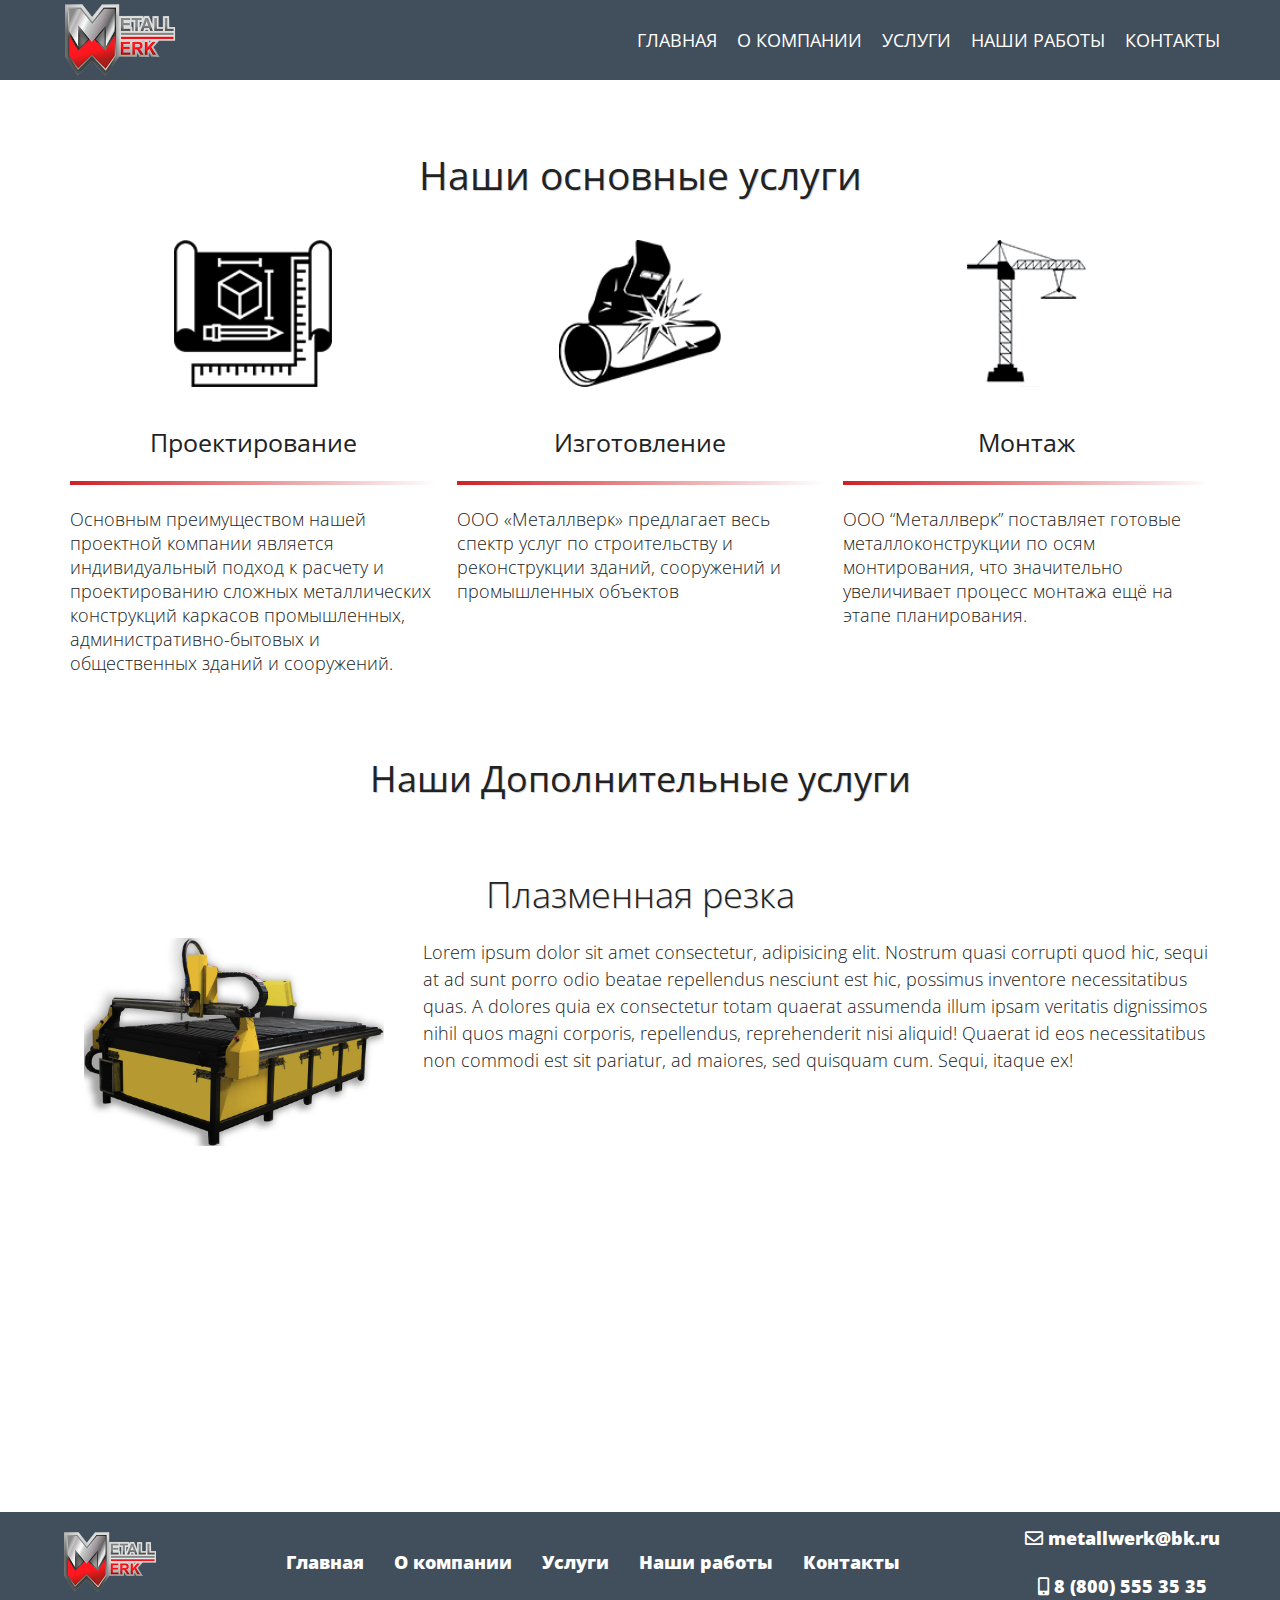
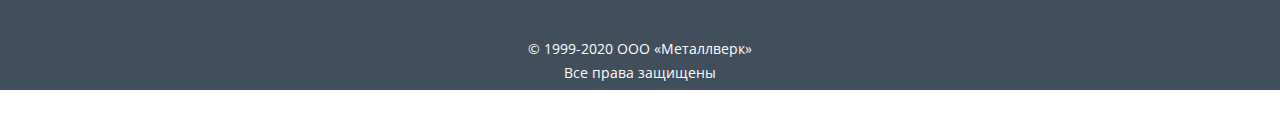
<file: service.html>
<!DOCTYPE html>
<html lang="en">
  <head>
    <meta charset="UTF-8" />
    <meta
      name="viewport"
      content="width=device-width, initial-scale=1.0 maxim-scale=1.0, user-scalable=0"
    />
    <meta name="format-detection" content="telephone=no" />
    <title>Услуги</title>
    <link rel="stylesheet" href="css/main.css" />
    <link rel="stylesheet" href="css/lightgallery.css" />
    <link
      href="https://fonts.googleapis.com/css2?family=Exo+2:wght@700&family=Open+Sans:wght@300;400;600&display=swap"
      rel="stylesheet"
    />
    <link
      rel="stylesheet"
      href="https://cdnjs.cloudflare.com/ajax/libs/font-awesome/5.14.0/css/all.min.css"
    />
  </head>
  <body>
    <div class="wrapper">
      <div class="header">
        <header class="container">
          <div class="header__body">
            <a href="index.html" class="header__logo">
              <img src="img/MWlogo.png" alt="" />
            </a>
            <div class="header__burger">
              <span> </span>
            </div>
            <nav class="header__menu">
              <ul class="header__list">
                <li>
                  <a href="index.html" class="header__link">Главная</a>
                </li>
                <li>
                  <a href="inform.html" class="header__link">О компании</a>
                </li>
                <li>
                  <a href="service.html" class="header__link">Услуги</a>
                </li>
                <li>
                  <a href="ourworks.html" class="header__link">Наши работы</a>
                </li>
                <li>
                  <a href="contacts.html" class="header__link">Контакты</a>
                </li>
              </ul>
            </nav>
          </div>
        </header>
      </div>
      <div class="content">
        <div class="mainserv">
          <div class="container">
            <div class="mainserv__row">
              <div class="mainserv__body">
                <div class="mainserv__title _anim-items _anim-no-hide"><h1>Наши основные услуги</h1></div>
                <div class="mainserv__colomns">
                  <div class="mainserv__item _anim-items">
                    <div class="mainserv__img">
                      <img src="img/project.png" alt="" />
                    </div>
                    <div class="mainserv__label"><h2>Проектирование</h2></div>
                    <div class="underline"></div>
                    <div class="mainserv__text">
                      <p>
                        Основным преимуществом нашей проектной компании является
                        индивидуальный подход к расчету и проектированию сложных
                        металлических конструкций каркасов промышленных,
                        административно-бытовых и общественных зданий и
                        сооружений.
                      </p>
                    </div>
                  </div>

                  <div class="mainserv__item _anim-items">
                    <div class="mainserv__img">
                      <img src="img/prodaction.png" alt="" />
                    </div>
                    <div class="mainserv__label"><h2>Изготовление</h2></div>
                    <div class="underline"></div>
                    <div class="mainserv__text">
                      <p>
                        ООО «Металлверк» предлагает весь спектр услуг по
                        строительству и реконструкции зданий, сооружений и
                        промышленных объектов
                      </p>
                    </div>
                  </div>
                  <div class="mainserv__item _anim-items">
                    <div class="mainserv__img">
                      <img src="img/montaj.png" alt="" />
                    </div>
                    <div class="mainserv__label"><h2>Монтаж</h2></div>
                    <div class="underline"></div>
                    <div class="mainserv__text">
                      <p>
                        ООО “Металлверк” поставляет готовые металлоконструкции
                        по осям монтирования, что значительно увеличивает
                        процесс монтажа ещё на этапе планирования.
                      </p>
                    </div>
                </div>
              </div>
            </div>
          </div>
        </div>
        <div class="secserv">
          <div class="container">
            <div class="secserv__row">
              <div class="secserv__body">
                <div class="secserv__title1 _anim-items">
                  <h2>Наши Дополнительные услуги</h2>
                </div>
                <div class="secserv__item _anim-items">
                  <div class="secserv__title">Плазменная резка</div>
                  <div class="secserv__content">
                    <div class="secserv__img">
                      <img src="img/plazma.jpg" alt="" />
                    </div>
                    <div class="secserv__text">
                      <p>
                        Lorem ipsum dolor sit amet consectetur, adipisicing
                        elit. Nostrum quasi corrupti quod hic, sequi at ad sunt
                        porro odio beatae repellendus nesciunt est hic, possimus
                        inventore necessitatibus quas. A dolores quia ex
                        consectetur totam quaerat assumenda illum ipsam
                        veritatis dignissimos nihil quos magni corporis,
                        repellendus, reprehenderit nisi aliquid! Quaerat id eos
                        necessitatibus non commodi est sit pariatur, ad maiores,
                        sed quisquam cum. Sequi, itaque ex!
                      </p>
                    </div>
                  </div>
                </div>
                <div class="secserv__item _anim-items">
                  <div class="secserv__title">Нарезка резьбы</div>
                  <div class="secserv__content">
                    <div class="secserv__img">
                      <img src="img/rezba.jpg" alt="" />
                    </div>
                    <div class="secserv__text">
                      <p>
                        Lorem ipsum dolor sit amet consectetur, adipisicing
                        elit. Nostrum quasi corrupti quod hic, sequi at ad sunt
                      </p>
                    </div>
                  </div>
                </div>
              </div>
            </div>
          </div>
        </div>
      </div>

      <footer class="footer">
        <div class="container">
          <div class="footer__row">
            <div class="footer__body">
              <div class="footer__one">
                <div class="footer__item">
                  <div class="footel__logo">
                    <img src="img/MWlogo.png" alt="" />
                  </div>
                </div>
              </div>
              <div class="footer__two">
                <div class="footer__item">
                  <div class="footer__list">
                    <ul>
                      <li>
                        <a href="index.html" class="footer__link">Главная</a>
                      </li>
                      <li>
                        <a href="inform.html" class="footer__link"
                          >О компании</a
                        >
                      </li>
                      <li>
                        <a href="service.html" class="footer__link">Услуги</a>
                      </li>
                      <li>
                        <a href="ourworks.html" class="footer__link"
                          >Наши работы</a
                        >
                      </li>
                      <li>
                        <a href="contacts.html" class="footer__link">Контакты</a>
                      </li>
                    </ul>
                  </div>
                </div>
              </div>
              <div class="footer__three">
                <div class="footer__item">
                  <div class="footer__contacts">
                    <div class="footer__mail">
                      <i class="far fa-envelope"></i> metallwerk@bk.ru
                    </div>
                    <div class="footer__phone">
                      <i class="fas fa-mobile-alt"></i> 8 (800) 555 35 35
                    </div>
                  </div>
                </div>
              </div>
            </div>
            <div class="footer__copiright">
              <p>© 1999-2020 ООО «Металлверк»</p>
              <p>Все права защищены</p>
            </div>
          </div>
        </div>
      </footer>
    </div>

    <!-- Библиотеки и плагины -->
    <script src="libs/jquery/jquery-3.5.1.min.js"></script>
    <script src="js/lightgallery.min.js"></script>
    <script src="js/lg-thumbnail.min.js"></script>
    <script src="js/lg-fullscreen.min.js"></script>
    <script src="libs/pagescroll/jquery.malihu.PageScroll2id.min.js"></script>

    <!--Кастомные скрипты и подключения плагинов -->
    <script src="js/main.js"></script>
    <script src="js/anim.js"></script>
  </body>
</html>
</file>
<file: css/main.css>
* {
  padding: 0;
  margin: 0;
  border: 0;
}

body.lock {
  overflow: hidden;
}

*,
*::before,
*::after {
  -webkit-box-sizing: border-box;
  box-sizing: border-box;
}

:focus,
:active {
  outline: none;
}

a:focus,
a:active {
  outline: none;
}

nav,
footer,
header,
aside {
  display: block;
}

html,
body {
  height: 100%;
  width: 100%;
  font-size: 100%;
  line-height: 1;
  font-size: 14px;
  -ms-text-size-adjust: 100%;
  -moz-text-size-adjust: 100%;
  -webkit-text-size-adjust: 100%;
}

input,
button,
textarea {
  font-family: inherit;
}

input::-ms-clear {
  display: none;
}

button {
  cursor: pointer;
}

button::-moz-focus-inner {
  padding: 0;
  border: 0;
}

a,
a:visited {
  text-decoration: none;
}

a:hover {
  text-decoration: none;
}

ul li {
  list-style: none;
}

img {
  vertical-align: top;
}

h1,
h2,
h3,
h4,
h5,
h6 {
  font-size: inherit;
  font-weight: 400;
}

html,
body {
  height: 100%;
  font-family: "Open Sans", sans-serif;
}

.container {
  max-width: 1180px;
  margin: 0px auto;
  padding: 0px 10px;
}

html,
body {
  height: 100%;
  font-family: "Open Sans", sans-serif;
}

.header {
  position: fixed;
  width: 100%;
  top: 0;
  left: 0;
  z-index: 10;
}

.header:before {
  content: "";
  position: absolute;
  top: 0;
  left: 0;
  width: 100%;
  height: 100%;
  background-color: #414e5b;
  z-index: 2;
}

.header__body {
  position: relative;
  display: -webkit-box;
  display: -ms-flexbox;
  display: flex;
  -webkit-box-pack: justify;
      -ms-flex-pack: justify;
          justify-content: space-between;
  height: 80px;
  -webkit-box-align: center;
      -ms-flex-align: center;
          align-items: center;
}

.header__logo {
  -webkit-box-flex: 0;
      -ms-flex: 0 0 120px;
          flex: 0 0 120px;
  position: relative;
  z-index: 3;
}

.header__logo img {
  max-width: 100%;
  display: block;
}

.header__burger {
  display: none;
}

.header__list {
  display: -webkit-box;
  display: -ms-flexbox;
  display: flex;
  position: relative;
  z-index: 2;
}

.header__list li {
  list-style: none;
  margin: 0px 0px 0px 20px;
}

.header__link {
  color: #fff;
  text-transform: uppercase;
  font-size: 18px;
  text-decoration: none;
}

@media (max-width: 767px) {
  body.lock {
    overflow: hidden;
  }
  .header__body {
    height: 50px;
  }
  .header__logo {
    -webkit-box-flex: 0;
        -ms-flex: 0 0 75px;
            flex: 0 0 75px;
  }
  .header__burger {
    display: block;
    position: relative;
    width: 30px;
    height: 20px;
    position: relative;
    z-index: 3;
  }
  .header__burger span {
    position: absolute;
    background-color: #fff;
    position: absolute;
    left: 0;
    width: 100%;
    height: 2px;
    top: 9px;
    -webkit-transition: all 0.3s ease 0s;
    transition: all 0.3s ease 0s;
  }
  .header__burger:before,
  .header__burger:after {
    content: "";
    background-color: #fff;
    position: absolute;
    width: 100%;
    height: 2px;
    left: 0;
    -webkit-transition: all 0.3s ease 0s;
    transition: all 0.3s ease 0s;
  }
  .header__burger:before {
    top: 0;
  }
  .header__burger:after {
    bottom: 0;
  }
  .header__burger.active:before {
    -webkit-transform: rotate(45deg);
            transform: rotate(45deg);
    top: 9px;
  }
  .header__burger.active span {
    -webkit-transform: scale(0);
            transform: scale(0);
  }
  .header__burger.active::after {
    -webkit-transform: rotate(-45deg);
            transform: rotate(-45deg);
    bottom: 9px;
  }
  .header__menu {
    position: fixed;
    top: -100%;
    left: 0;
    width: 70%;
    background-color: #414e5b;
    padding: 20px 0px 0px 0px;
    -webkit-transition: all 0.3s ease 0s;
    transition: all 0.3s ease 0s;
    overflow: auto;
  }
  .header__menu.active {
    top: 0;
  }
  .header__list {
    display: block;
  }
  .header__list li:first-child {
    margin-top: 60px;
  }
  .header__list li {
    margin: 25px 10px 20px 10px;
  }
  .header__link {
    font-size: 24px;
  }
}

@media (max-width: 767px) {
  .content {
    padding: 40px 0px 0px 0px;
  }
}

.wrapper {
  min-height: 100%;
  overflow: hidden;
  display: -webkit-box;
  display: -ms-flexbox;
  display: flex;
  -webkit-box-orient: vertical;
  -webkit-box-direction: normal;
      -ms-flex-direction: column;
          flex-direction: column;
}

.container {
  max-width: 1180px;
  margin: 0 auto;
}

.content {
  -webkit-box-flex: 1;
      -ms-flex: 1 1 auto;
          flex: 1 1 auto;
}

.main {
  background-image: url(/img/bgsite.jpg);
  padding: 100px 0 0;
  background-repeat: no-repeat;
  background-position: top center;
  background-attachment: fixed;
  background-size: cover;
}

.main__row {
  display: -webkit-box;
  display: -ms-flexbox;
  display: flex;
  -webkit-box-pack: justify;
      -ms-flex-pack: justify;
          justify-content: space-between;
}

.main__body {
  padding: 0px 30px 0px 0px;
}

.main__title {
  color: #222222;
  line-height: 1.3;
  font-weight: 300;
  text-shadow: 1px 1px 0 rgba(0, 0, 0, 0.2);
  margin: 50px 0px 60px 0px;
  -webkit-transform: translate(0px, 120%);
          transform: translate(0px, 120%);
  opacity: 0;
  -webkit-transition: all 0.8s ease 0s;
  transition: all 0.8s ease 0s;
}

@media (max-width: 767px) {
  .main__title {
    font-size: calc(28px + 20.4 * ((100vw - 320px) / 1180));
  }
}

@media (min-width: 767px) {
  .main__title {
    font-size: calc(28px + 12 * (100vw / 1180));
  }
}

.main__title._active {
  -webkit-transform: translate(0px, 0px);
          transform: translate(0px, 0px);
  opacity: 1;
}

.main__list._active li {
  -webkit-transform: translate(0px, 0px);
          transform: translate(0px, 0px);
}

.main__list._active li:nth-child(1) {
  -webkit-transition: all 0.8s ease 0s;
  transition: all 0.8s ease 0s;
}

.main__list._active li:nth-child(2) {
  -webkit-transition: all 0.8s ease 0.2s;
  transition: all 0.8s ease 0.2s;
}

.main__list._active li:nth-child(3) {
  -webkit-transition: all 0.8s ease 0.4s;
  transition: all 0.8s ease 0.4s;
}

.main__list._active li:nth-child(4) {
  -webkit-transition: all 0.8s ease 0.6s;
  transition: all 0.8s ease 0.6s;
}

.main__list li {
  background: url(/img/check1.png) 0 4px no-repeat;
  color: #414e5b;
  font-size: 18px;
  line-height: 1.7;
  font-weight: 600;
  padding: 0px 0px 0px 30px;
  margin: 0px 0px 40px 0px;
  -webkit-transform: translate(-120%, 0px);
          transform: translate(-120%, 0px);
  -webkit-transition: all 0.3s ease 0s;
  transition: all 0.3s ease 0s;
}

.main__list li:last-child {
  margin: 0;
}

.main__btn {
  margin: 60px 0px 60px 0px;
}

.main__image {
  -ms-flex-item-align: center;
      -ms-grid-row-align: center;
      align-self: center;
  padding: 15px;
  max-width: 100%;
  overflow: hidden;
}

.main__image img {
  max-width: 100%;
  -webkit-transform: translate(120%, 0px);
          transform: translate(120%, 0px);
  -webkit-transition: all 0.3s ease 0s;
  transition: all 0.3s ease 0s;
  opacity: 0;
}

.main__image img._active {
  -webkit-transform: translate(0px, 0px);
          transform: translate(0px, 0px);
  -webkit-transition: all 0.8s ease 0s;
  transition: all 0.8s ease 0s;
  opacity: 1;
}

.button {
  position: relative;
  display: inline-block;
  color: #cf2026;
  -webkit-text-stroke: 0.05em rgba(0, 0, 0, 0.5);
  text-transform: uppercase;
  text-decoration: none;
  font-weight: 600;
  letter-spacing: 2px;
  overflow: hidden;
  padding: 15px 30px;
  -webkit-transition: 0.2s;
  transition: 0.2s;
}

@media (max-width: 767px) {
  .button {
    font-size: calc(23px + 1.7 * ((100vw - 320px) / 1180));
  }
}

@media (min-width: 767px) {
  .button {
    font-size: calc(23px + 1 * (100vw / 1180));
  }
}

.button__line {
  position: absolute;
  display: block;
}

.button__line--top {
  top: 0;
  left: -100%;
  width: 100%;
  height: 2px;
  background: -webkit-gradient(linear, left top, right top, from(transparent), to(#cf2026));
  background: linear-gradient(90deg, transparent, #cf2026);
}

.button__line--right {
  top: -100%;
  right: 0;
  width: 2px;
  height: 100%;
  background: -webkit-gradient(linear, left top, left bottom, from(transparent), to(#cf2026));
  background: linear-gradient(180deg, transparent, #cf2026);
}

.button__line--bottom {
  bottom: 0;
  right: -100%;
  width: 100%;
  height: 2px;
  background: -webkit-gradient(linear, right top, left top, from(transparent), to(#cf2026));
  background: linear-gradient(270deg, transparent, #cf2026);
}

.button__line--left {
  bottom: -100%;
  left: 0;
  width: 2px;
  height: 100%;
  background: -webkit-gradient(linear, left bottom, left top, from(transparent), to(#cf2026));
  background: linear-gradient(0deg, transparent, #cf2026);
}

.button:hover {
  -webkit-transition-delay: 1s;
          transition-delay: 1s;
  -webkit-box-shadow: 0 0 10px #cf2026, 0 0 40px #cf2026, 0 0 80px #cf2026;
          box-shadow: 0 0 10px #cf2026, 0 0 40px #cf2026, 0 0 80px #cf2026;
  background-color: #cf2026;
  color: #fff;
}

.button:hover .button__line--top {
  left: 100%;
  -webkit-transition: 1s;
  transition: 1s;
  -webkit-transition-delay: 0.25s;
          transition-delay: 0.25s;
}

.button:hover .button__line--right {
  top: 100%;
  -webkit-transition: 1s;
  transition: 1s;
}

.button:hover .button__line--bottom {
  right: 100%;
  -webkit-transition: 1s;
  transition: 1s;
  -webkit-transition-delay: 0.25s;
          transition-delay: 0.25s;
}

.button:hover .button__line--left {
  bottom: 100%;
  -webkit-transition: 1s;
  transition: 1s;
}

.vertical {
  padding: 20px 0;
  background-color: #414e5b;
}

.vertical__body {
  max-width: 1180px;
  margin: 0 auto;
}

.vertical__row {
  display: -webkit-box;
  display: -ms-flexbox;
  display: flex;
  margin: 0px -22px;
}

.vertical__column {
  padding: 0px 22px;
  -webkit-box-flex: 0;
      -ms-flex: 0 1 33.333%;
          flex: 0 1 33.333%;
}

.vertical__item {
  color: #b0d3f7;
}

.vertical__item._active .vertical__subtitle {
  -webkit-transform: translate(0px, 0px);
          transform: translate(0px, 0px);
  opacity: 1;
  -webkit-transition: all 0.8s ease 0s;
  transition: all 0.8s ease 0s;
}

.vertical__item._active .vertical__label {
  -webkit-transform: translate(0px, 0px);
          transform: translate(0px, 0px);
  opacity: 1;
  -webkit-transition: all 0.8s ease 0.6s;
  transition: all 0.8s ease 0.6s;
}

.vertical__subtitle {
  color: #849fba;
  opacity: 0;
  -webkit-transform: translate(0px, 50%);
          transform: translate(0px, 50%);
  -webkit-transition: all 0.8s ease 0s;
  transition: all 0.8s ease 0s;
}

@media (max-width: 767px) {
  .vertical__subtitle {
    font-size: calc(16px + 15.3 * ((100vw - 320px) / 1180));
  }
}

@media (min-width: 767px) {
  .vertical__subtitle {
    font-size: calc(16px + 9 * (100vw / 1180));
  }
}

.vertical__subtitle span {
  color: #cf4a4f;
}

@media (max-width: 767px) {
  .vertical__subtitle span {
    font-size: calc(28px + 17 * ((100vw - 320px) / 1180));
  }
}

@media (min-width: 767px) {
  .vertical__subtitle span {
    font-size: calc(28px + 10 * (100vw / 1180));
  }
}

.vertical__label {
  padding: 10px 0px 0px 0px;
  opacity: 0;
  -webkit-transform: translate(0px, 50%);
          transform: translate(0px, 50%);
  -webkit-transition: all 0.8s ease 0s;
  transition: all 0.8s ease 0s;
}

@media (max-width: 767px) {
  .vertical__label {
    font-size: calc(14px + 6.8 * ((100vw - 320px) / 1180));
  }
}

@media (min-width: 767px) {
  .vertical__label {
    font-size: calc(14px + 4 * (100vw / 1180));
  }
}

.galary {
  display: -webkit-box;
  display: -ms-flexbox;
  display: flex;
  background-color: #e6e6e6;
}

.galary__box {
  display: -webkit-box;
  display: -ms-flexbox;
  display: flex;
  max-width: 1180px;
  height: 100%;
  margin: 0px auto;
  padding: 24px 10px 9px 10px;
  -webkit-box-pack: justify;
      -ms-flex-pack: justify;
          justify-content: space-between;
  color: #849fba;
  font-size: 1em;
  line-height: 20px;
  font-weight: 300;
  text-align: center;
}

.gallery-tizer-wrap {
  -webkit-transition: 0.6s;
  transition: 0.6s;
  background-image: url(/img/gallery_photo/P1030681.JPG);
  background-size: cover;
  background-position: center;
  min-height: 360px;
  min-width: 555px;
  border: 8px solid #cf4a4f;
  margin-right: 10px;
  margin-top: 50px;
  position: relative;
  display: block;
  text-decoration: none;
  color: #fff;
  font-size: 1.2em;
  font-weight: 600;
  -webkit-transform: scale(0);
          transform: scale(0);
  -webkit-transition: 0.8s ease 0s;
  transition: 0.8s ease 0s;
}

.gallery-tizer-wrap._active {
  -webkit-transform: scale(1);
          transform: scale(1);
  -webkit-transition: 0.8s ease 0s;
  transition: 0.8s ease 0s;
}

.gallery-tizer-wrap:hover {
  text-decoration: none;
  -webkit-text-stroke: 0.01em rgba(0, 0, 0, 0.5);
  color: #cf4a4f;
  font-size: 40px;
}

.gallery-tizer-wrap:hover:before {
  opacity: 0;
  -webkit-transition: 2s;
  transition: 2s;
}

.gallery-tizer-wrap:active {
  color: #414e5b;
}

.gallery-tizer-wrap:before {
  content: "";
  width: 100%;
  height: 100%;
  position: absolute;
  top: 0;
  left: 0;
  background-color: #414e5b;
  opacity: 0.6;
}

.gallery-tizer-wrap .table {
  z-index: 2;
  position: relative;
  text-align: center;
  height: 100%;
}

.gallery-tizer-wrap .table .tr {
  vertical-align: center;
}

.tizer-triangle {
  position: absolute;
  top: 0;
  right: 0;
  border: 45px solid transparent;
  border-top: 45px solid #cf4a4f;
  border-right: 45px solid #cf4a4f;
  color: white;
  font-size: 30px;
  z-index: 2;
}

.tizer-triangle i {
  position: absolute;
  top: -38px;
  right: -45px;
}

.fa-play-circle {
  font-size: 4em;
  margin: 0px 0px 15px 0px;
}

.table {
  display: table;
  width: 100%;
  table-layout: fixed;
}

.table .tr {
  display: table-row;
}

.table .td {
  display: table-cell;
  vertical-align: middle;
}

.table .td span {
  font-size: 24px;
}

.galary__row {
  display: -webkit-box;
  display: -ms-flexbox;
  display: flex;
}

.galary__box {
  max-width: 1180px;
  margin: 0 auto;
}

.galary__body {
  margin: 70px 0px 0px 0px;
  padding: 0px 0px 0px 30px;
  overflow: hidden;
}

.galary__title {
  margin: 0px 0px 20px 0px;
  text-align: center;
  color: #222222;
  line-height: 1.7;
  margin: 0;
  line-height: 1.5;
  font-weight: 300;
  -webkit-transform: translate(120%, 0px);
          transform: translate(120%, 0px);
  -webkit-transition: all 0.3s ease 0s;
  transition: all 0.3s ease 0s;
}

@media (max-width: 767px) {
  .galary__title {
    font-size: calc(24px + 18.7 * ((100vw - 320px) / 1180));
  }
}

@media (min-width: 767px) {
  .galary__title {
    font-size: calc(24px + 11 * (100vw / 1180));
  }
}

.galary__title._active {
  -webkit-transform: translate(0px, 0px);
          transform: translate(0px, 0px);
  -webkit-transition: all 0.8s ease 0s;
  transition: all 0.8s ease 0s;
}

.galary__text {
  padding-top: 10px;
  text-align: center;
  color: #222222;
  line-height: 1.7;
  margin: 0;
  font-size: 1.3em;
  line-height: 1.5;
  font-weight: 300;
  -webkit-transform: translate(120%, 0px);
          transform: translate(120%, 0px);
  -webkit-transition: all 0.3s ease 0.2s;
  transition: all 0.3s ease 0.2s;
}

@media (max-width: 767px) {
  .galary__text {
    font-size: calc(14px + 6.8 * ((100vw - 320px) / 1180));
  }
}

@media (min-width: 767px) {
  .galary__text {
    font-size: calc(14px + 4 * (100vw / 1180));
  }
}

.galary__text._active {
  -webkit-transform: translate(0px, 0px);
          transform: translate(0px, 0px);
  -webkit-transition: all 0.8s ease 0.2s;
  transition: all 0.8s ease 0.2s;
}

.galary__list {
  overflow: hidden;
  padding: 15px 0px 0px 0px;
  text-align: left;
  color: #414e5b;
  line-height: 1.7;
  font-weight: 600;
  margin: 0;
}

@media (max-width: 767px) {
  .galary__list {
    font-size: calc(14px + 5.1 * ((100vw - 320px) / 1180));
  }
}

@media (min-width: 767px) {
  .galary__list {
    font-size: calc(14px + 3 * (100vw / 1180));
  }
}

.galary__list._active li {
  -webkit-transform: translate(0px, 0px);
          transform: translate(0px, 0px);
}

.galary__list._active li:nth-child(1) {
  -webkit-transition: all 0.8s ease 0.4s;
  transition: all 0.8s ease 0.4s;
}

.galary__list._active li:nth-child(2) {
  -webkit-transition: all 0.8s ease 0.6s;
  transition: all 0.8s ease 0.6s;
}

.galary__list._active li:nth-child(3) {
  -webkit-transition: all 0.8s ease 0.8s;
  transition: all 0.8s ease 0.8s;
}

.galary__list._active li:nth-child(4) {
  -webkit-transition: all 0.8s ease 1s;
  transition: all 0.8s ease 1s;
}

.galary__list li {
  margin-bottom: 10px;
  background: url(/img/plus.png) 0 5px no-repeat;
  padding: 0px 0px 0px 24px;
  -webkit-transform: translate(120%, 0px);
          transform: translate(120%, 0px);
  -webkit-transition: all 0.3s ease 0s;
  transition: all 0.3s ease 0s;
}

.galary__btns {
  margin-top: 30px;
  -webkit-box-pack: justify;
      -ms-flex-pack: justify;
          justify-content: space-between;
}

.galary__item {
  display: -webkit-box;
  display: -ms-flexbox;
  display: flex;
  font-weight: 600;
  text-decoration: none;
  margin: 0px 10px 40px 10px;
  -webkit-box-pack: justify;
      -ms-flex-pack: justify;
          justify-content: space-between;
}

@media (max-width: 767px) {
  .galary__item {
    font-size: calc(14px + 5.1 * ((100vw - 320px) / 1180));
  }
}

@media (min-width: 767px) {
  .galary__item {
    font-size: calc(14px + 3 * (100vw / 1180));
  }
}

.btn1 {
  display: inline-block;
  height: 50px;
  padding-top: 13px;
  padding-left: 35px;
  padding-right: 35px;
  border-radius: 60px;
  background-color: #e6e6e6;
  color: #414e5b;
  border: 3px solid #414e5b;
  -webkit-transition: 0.6s;
  transition: 0.6s;
}

.btn1:hover {
  color: #e6e6e6;
  background-color: #414e5b;
}

.btn1:active {
  display: inline-block;
  height: 50px;
  padding-left: 35px;
  padding-right: 35px;
  font-size: 0.9em;
  background-color: #414e5b;
  color: #e6e6e6;
  -webkit-transform: translateY(3px);
          transform: translateY(3px);
  border: 3px solid #cf4a4f;
}

.btn2 {
  display: inline-block;
  height: 50px;
  padding-top: 10px;
  padding-left: 35px;
  padding-right: 35px;
  border-radius: 60px;
  background-color: #e6e6e6;
  color: #414e5b;
  -webkit-transition: 0.6s;
  transition: 0.6s;
  border: 3px solid #414e5b;
}

.btn2:hover {
  color: #e6e6e6;
  background-color: #414e5b;
}

.btn2:active {
  display: inline-block;
  height: 50px;
  padding-top: 7px;
  padding-left: 35px;
  padding-right: 35px;
  background-color: #414e5b;
  font-size: 0.9em;
  font-weight: 600;
  color: #e6e6e6;
  -webkit-transform: translateY(3px);
          transform: translateY(3px);
  border: 3px solid #cf4a4f;
}

.fa-file-alt {
  font-size: 22px;
}

.information {
  background-color: #fff;
  margin: 0px 0px 0px 0px;
  padding: 40px 0px 0px 0px;
}

.infblock__text {
  margin: 10px 0 10px 0;
  -webkit-transform: translate(0px, 120%);
          transform: translate(0px, 120%);
  -webkit-transition: all 0.3s ease 0s;
  transition: all 0.3s ease 0s;
}

.inftitle {
  margin: 20px 0px 10px;
}

.infblock {
  display: -webkit-box;
  display: -ms-flexbox;
  display: flex;
  overflow: hidden;
}

.infblock._active .infblock__img {
  -webkit-transform: translate(0px, 0px);
          transform: translate(0px, 0px);
  -webkit-transition: all 0.8s ease 0s;
  transition: all 0.8s ease 0s;
}

.infblock._active .infblock__text {
  -webkit-transform: translate(0px, 0px);
          transform: translate(0px, 0px);
  -webkit-transition: all 0.8s ease 0s;
  transition: all 0.8s ease 0s;
}

.infblock h2 {
  text-align: center;
  margin: 10px 0px 15px 0px;
}

@media (max-width: 767px) {
  .infblock h2 {
    font-size: calc(26px + 10.2 * ((100vw - 320px) / 1180));
  }
}

@media (min-width: 767px) {
  .infblock h2 {
    font-size: calc(26px + 6 * (100vw / 1180));
  }
}

.infblock p {
  padding: 22px 22px 10px 22px;
  font-size: 18px;
  line-height: 27px;
  font-weight: 300;
  color: #222222;
}

.infblock__img {
  -webkit-box-flex: 0;
      -ms-flex: 0 0 33.333%;
          flex: 0 0 33.333%;
  position: relative;
  -webkit-transform: translate(0px, 120%);
          transform: translate(0px, 120%);
  -webkit-transition: all 0.3s ease 0s;
  transition: all 0.3s ease 0s;
}

.infblock__img img {
  border: 2px solid #414e5b;
  width: 100%;
  height: 100%;
  padding: 0px 0px 0px 0px;
  -o-object-fit: cover;
     object-fit: cover;
  position: absolute;
  top: 0;
  left: 0;
}

.footer {
  background-color: #414e5b;
  margin-top: 0px;
}

.footer__body {
  display: -webkit-box;
  display: -ms-flexbox;
  display: flex;
  -webkit-box-pack: justify;
      -ms-flex-pack: justify;
          justify-content: space-between;
  -webkit-box-align: center;
      -ms-flex-align: center;
          align-items: center;
}

.footer__item {
  padding: 0px 0px 0px 0px;
  font-size: 18px;
  color: white;
  font-weight: 800;
  text-align: center;
}

.footer__list {
  text-decoration: none;
}

.footer__list ul {
  display: -webkit-box;
  display: -ms-flexbox;
  display: flex;
}

.footer__list li {
  margin-bottom: 20px;
  margin: 0 15px;
}

.footer__link {
  color: white;
}

.footer__phone {
  margin-top: 30px;
}

.footer__copiright {
  text-align: center;
  font-size: 14px;
  color: #fff;
  margin: 30px 0px 30px 0px;
}

.footer__copiright p {
  padding: 0px 0px 10px 0px;
}

.footer .main__title {
  padding: 0px 20px 0px 20px;
}

.footel__logo {
  -webkit-box-flex: 0;
      -ms-flex: 0 0 100%;
          flex: 0 0 100%;
  position: relative;
  height: 100px;
  width: 100px;
}

.footel__logo img {
  width: 100%;
  height: 100%;
  padding: 0px 0px 0px 0px;
  -o-object-fit: contain;
     object-fit: contain;
  position: absolute;
  top: 0;
  left: 0;
}

@media (max-width: 1123px) {
  .galary__item {
    -ms-flex-pack: distribute;
        justify-content: space-around;
    text-align: center;
  }
  .galary__item .btn1 {
    margin-bottom: 20px;
  }
  .galary__row {
    display: block;
    text-align: center;
  }
  .information .infblock__img {
    position: relative;
    min-height: 320px;
  }
  .information .infblock {
    display: -webkit-box;
    display: -ms-flexbox;
    display: flex;
    -webkit-box-orient: vertical;
    -webkit-box-direction: normal;
        -ms-flex-direction: column;
            flex-direction: column;
  }
  .information .infblock__img {
    -webkit-box-ordinal-group: 3;
        -ms-flex-order: 2;
            order: 2;
  }
  .information .infblock__text {
    -webkit-box-ordinal-group: 2;
        -ms-flex-order: 1;
            order: 1;
  }
}

@media (max-width: 1123px) and (max-width: 768px) {
  .main {
    padding: 30px 0px 0px 0px;
  }
  .main__btn {
    margin: 30px 0px 20px 0px;
  }
  .main__image {
    padding: 0px 0px 30px 0px;
  }
  .main__row {
    display: block;
    text-align: center;
  }
  .main__row li {
    text-align: start;
    margin: 5px;
    background-position: 0px 4px;
  }
  .main__row li:last-child {
    margin: 5px;
  }
  .main__title {
    margin: 0px 0px 20px 0px;
  }
  .main__body {
    padding: 0px 10px 10px 10px;
  }
}

@media (max-width: 1123px) {
  .vertical {
    padding: 20px 13px 20px 13px;
  }
  .vertical__column {
    padding: 0px 8px 0px 8px;
  }
}

@media (max-width: 560px) {
  .vertical__row {
    -webkit-box-orient: vertical;
    -webkit-box-direction: normal;
        -ms-flex-direction: column;
            flex-direction: column;
  }
  .vertical__column {
    margin: 0px 0px 30px 0px;
    text-align: center;
  }
  .vertical__column:last-child {
    margin: 0px 0px 0px 0px;
  }
}

@media (max-width: 595px) {
  .gallery-tizer-wrap {
    min-width: 270px;
    min-height: 178px;
    margin: 0 auto;
  }
  .galary__body {
    margin: 30px auto;
    padding: 0;
  }
  .galary__text {
    padding: 10px 15px;
  }
  .galary__list {
    margin: 0 14px;
  }
}

@media (max-width: 505px) {
  .galary__item {
    -webkit-box-orient: vertical;
    -webkit-box-direction: normal;
        -ms-flex-direction: column;
            flex-direction: column;
    margin: 0px 10px 10px;
  }
  .btn1 {
    padding: 13px 71px 0px;
    margin: 0 auto;
  }
}

@media (max-width: 1000px) {
  .footel__logo {
    -webkit-box-flex: 0;
        -ms-flex: 0 0 100%;
            flex: 0 0 100%;
    position: relative;
    height: 100px;
    width: 100px;
  }
  .footel__logo img {
    width: 100%;
    height: 100%;
    padding: 0px 0px 0px 0px;
    -o-object-fit: contain;
       object-fit: contain;
    position: absolute;
    top: 0;
    left: 0;
  }
  .footer__item {
    -webkit-box-flex: 0;
        -ms-flex: 0 0;
            flex: 0 0;
    min-width: 33.333%;
    position: relative;
    height: 100%;
    padding: 0px 30px 0px 30px;
    -webkit-box-pack: center;
        -ms-flex-pack: center;
            justify-content: center;
  }
  .footer__contacts {
    padding: 0px 0px 0px 0px;
  }
  .footer__body {
    -webkit-box-pack: space-evenly;
        -ms-flex-pack: space-evenly;
            justify-content: space-evenly;
  }
  .footer__list {
    margin: 0px 0px 0px 100px;
    padding: 0px 0px 0px 0px;
  }
  .footer__list ul {
    display: -webkit-box;
    display: -ms-flexbox;
    display: flex;
    -webkit-box-orient: vertical;
    -webkit-box-direction: normal;
        -ms-flex-direction: column;
            flex-direction: column;
  }
  .footer__list li {
    margin: 10px 0px 14px 0px;
  }
}

@media (max-width: 710px) {
  .footer__item {
    -webkit-box-flex: 0;
        -ms-flex: 0 0 40%;
            flex: 0 0 40%;
    position: relative;
    height: 100%;
  }
  .footer__body {
    display: -webkit-box;
    display: -ms-flexbox;
    display: flex;
    -webkit-box-orient: vertical;
    -webkit-box-direction: normal;
        -ms-flex-direction: column;
            flex-direction: column;
    -webkit-box-pack: center;
        -ms-flex-pack: center;
            justify-content: center;
  }
  .footer__one {
    -webkit-box-ordinal-group: 2;
        -ms-flex-order: 1;
            order: 1;
    margin: 0px 0px 0px 0px;
  }
  .footer__two {
    -webkit-box-ordinal-group: 3;
        -ms-flex-order: 2;
            order: 2;
    margin: 0px 0px 0px 0px;
  }
  .footer__three {
    -webkit-box-pack: center;
        -ms-flex-pack: center;
            justify-content: center;
    -webkit-box-ordinal-group: 4;
        -ms-flex-order: 3;
            order: 3;
    margin: 35px 0px 0px 0px;
    padding: 0;
  }
  .footer__list {
    margin: 0px 0px 0px 0px;
  }
  .footel__logo {
    -webkit-box-flex: 0;
        -ms-flex: 0 0 100%;
            flex: 0 0 100%;
    position: relative;
    height: 100px;
    width: 100px;
  }
  .footel__logo img {
    width: 100%;
    height: 100%;
    padding: 0px 0px 0px 0px;
    -o-object-fit: contain;
       object-fit: contain;
    position: absolute;
    top: 0;
    left: 0;
  }
}

@media (min-width: 2000px) {
  .galary__item {
    font-size: 20px;
  }
}

.hiden {
  display: none;
}

.maininf {
  background-color: #fff;
  padding: 100px 0px 0px 0px;
}

.maininf .titleinfo {
  -webkit-transform: translate(0px, 120%);
          transform: translate(0px, 120%);
  opacity: 0;
  -webkit-transition: all 0.8s ease 0s;
  transition: all 0.8s ease 0s;
}

.maininf .titleinfo._active {
  -webkit-transform: translate(0px, 0px);
          transform: translate(0px, 0px);
  opacity: 1;
}

.maininf .textinfo,
.maininf .textinfo2 {
  overflow: hidden;
}

.maininf .paragr._active p {
  -webkit-transform: translate(0px, 0px);
          transform: translate(0px, 0px);
}

.maininf .paragr._active p:nth-child(1) {
  -webkit-transition: all 0.8s ease 0.4s;
  transition: all 0.8s ease 0.4s;
}

.maininf .paragr._active p:nth-child(2) {
  -webkit-transition: all 0.8s ease 0.6s;
  transition: all 0.8s ease 0.6s;
}

.maininf .paragr._active p:nth-child(3) {
  -webkit-transition: all 0.8s ease 0.8s;
  transition: all 0.8s ease 0.8s;
}

.maininf .paragr p {
  -webkit-transform: translate(-120%, 0px);
          transform: translate(-120%, 0px);
  -webkit-transition: all 0.3s ease 0s;
  transition: all 0.3s ease 0s;
}

.maininf .paragr2._active p {
  -webkit-transform: translate(0px, 0px);
          transform: translate(0px, 0px);
}

.maininf .paragr2._active p:nth-child(1) {
  -webkit-transition: all 0.8s ease 1s;
  transition: all 0.8s ease 1s;
}

.maininf .paragr2._active p:nth-child(2) {
  -webkit-transition: all 0.8s ease 1.2s;
  transition: all 0.8s ease 1.2s;
}

.maininf .paragr2._active p:nth-child(3) {
  -webkit-transition: all 0.8s ease 1.4s;
  transition: all 0.8s ease 1.4s;
}

.maininf .paragr2 p {
  -webkit-transform: translate(-120%, 0px);
          transform: translate(-120%, 0px);
  -webkit-transition: all 0.3s ease 0s;
  transition: all 0.3s ease 0s;
}

.maininf__body {
  position: relative;
}

.maininf__body h2 {
  color: #222222;
  line-height: 1.3;
  font-weight: 300;
  text-shadow: 1px 1px 0 rgba(0, 0, 0, 0.2);
  margin: 50px 0px 20px 0px;
}

@media (max-width: 767px) {
  .maininf__body h2 {
    font-size: calc(28px + 11.9 * ((100vw - 320px) / 1180));
  }
}

@media (min-width: 767px) {
  .maininf__body h2 {
    font-size: calc(28px + 7 * (100vw / 1180));
  }
}

.maininf__body h1 {
  color: #222222;
  line-height: 1.3;
  font-weight: 300;
  text-shadow: 1px 1px 0 rgba(0, 0, 0, 0.2);
  margin: 50px 0px 20px 0px;
}

@media (max-width: 767px) {
  .maininf__body h1 {
    font-size: calc(28px + 20.4 * ((100vw - 320px) / 1180));
  }
}

@media (min-width: 767px) {
  .maininf__body h1 {
    font-size: calc(28px + 12 * (100vw / 1180));
  }
}

table p {
  text-align: left;
  margin: 0px 0px 14px 0px;
  line-height: 27px;
  font-weight: 300;
  color: #222222;
}

@media (max-width: 767px) {
  table p {
    font-size: calc(14px + 6.8 * ((100vw - 320px) / 1180));
  }
}

@media (min-width: 767px) {
  table p {
    font-size: calc(14px + 4 * (100vw / 1180));
  }
}

table th {
  border-bottom: 3px solid transparent;
  -o-border-image: linear-gradient(270deg, transparent, #cf2026);
     border-image: -webkit-gradient(linear, right top, left top, from(transparent), to(#cf2026));
     border-image: linear-gradient(270deg, transparent, #cf2026);
  border-image-slice: 1;
}

.column1 {
  width: 80px;
  vertical-align: top;
}

.column2 {
  vertical-align: top;
}

.textinfo,
.textinfo2 {
  padding: 22px 22px 10px 22px;
  line-height: 27px;
  font-weight: 300;
  color: #222222;
  text-indent: 25px;
}

@media (max-width: 767px) {
  .textinfo,
  .textinfo2 {
    font-size: calc(14px + 6.8 * ((100vw - 320px) / 1180));
  }
}

@media (min-width: 767px) {
  .textinfo,
  .textinfo2 {
    font-size: calc(14px + 4 * (100vw / 1180));
  }
}

.ps {
  padding: 22px 22px 10px 22px;
  line-height: 27px;
  font-weight: 300;
  color: #222222;
  text-align: end;
  overflow: hidden;
}

@media (max-width: 767px) {
  .ps {
    font-size: calc(14px + 6.8 * ((100vw - 320px) / 1180));
  }
}

@media (min-width: 767px) {
  .ps {
    font-size: calc(14px + 4 * (100vw / 1180));
  }
}

.ps._active p {
  -webkit-transform: translate(0px, 0px);
          transform: translate(0px, 0px);
}

.ps._active p:nth-child(1) {
  -webkit-transition: all 0.8s ease 0s;
  transition: all 0.8s ease 0s;
}

.ps._active p:nth-child(2) {
  -webkit-transition: all 0.8s ease 0.2s;
  transition: all 0.8s ease 0.2s;
}

.ps._active p:nth-child(3) {
  -webkit-transition: all 0.8s ease 0.4s;
  transition: all 0.8s ease 0.4s;
}

.ps._active p:nth-child(4) {
  -webkit-transition: all 0.8s ease 0.6s;
  transition: all 0.8s ease 0.6s;
}

.ps p {
  margin: 0px 0px 5px 0px;
  -webkit-transform: translate(-120%, 0px);
          transform: translate(-120%, 0px);
  -webkit-transition: all 0.3s ease 0s;
  transition: all 0.3s ease 0s;
}

.titleinfo {
  text-align: center;
}

.column1 {
  overflow: hidden;
}

.column1._active p {
  -webkit-transform: translate(0px, 0px);
          transform: translate(0px, 0px);
  -webkit-transition: 0.8s ease 0s;
  transition: 0.8s ease 0s;
}

.column1 p {
  -webkit-transform: translate(-120%, 0px);
          transform: translate(-120%, 0px);
  -webkit-transition: all 0.3s ease 0s;
  transition: all 0.3s ease 0s;
}

.column2 {
  overflow: hidden;
}

.column2._active p {
  -webkit-transform: translate(0px, 0px);
          transform: translate(0px, 0px);
  -webkit-transition: 0.8s ease 0.2s;
  transition: 0.8s ease 0.2s;
}

.column2 p {
  -webkit-transform: translate(-120%, 0px);
          transform: translate(-120%, 0px);
  -webkit-transition: all 0.3s ease 0s;
  transition: all 0.3s ease 0s;
}

.textinfo {
  display: -webkit-box;
  display: -ms-flexbox;
  display: flex;
}

.textinfo p {
  padding: 0px 20px 0px 0px;
}

.infoimg {
  -webkit-box-flex: 0;
      -ms-flex: 0 0 33.333%;
          flex: 0 0 33.333%;
  position: relative;
  overflow: hidden;
}

.infoimg._active img {
  -webkit-transform: translate(0px, 0px);
          transform: translate(0px, 0px);
}

.infoimg img {
  border: 2px solid #414e5b;
  width: 100%;
  height: 100%;
  padding: 0px 0px 0px 0px;
  -o-object-fit: cover;
     object-fit: cover;
  position: absolute;
  top: 0;
  left: 0;
  -webkit-transform: translate(120%, 0px);
          transform: translate(120%, 0px);
  -webkit-transition: all 0.3s ease 0s;
  transition: all 0.3s ease 0s;
}

@media (max-width: 1000px) {
  .informm .infoimg {
    position: relative;
    min-height: 320px;
  }
  .informm .textinfo {
    display: -webkit-box;
    display: -ms-flexbox;
    display: flex;
    -webkit-box-orient: vertical;
    -webkit-box-direction: normal;
        -ms-flex-direction: column;
            flex-direction: column;
  }
  .informm .infoimg {
    -webkit-box-ordinal-group: 3;
        -ms-flex-order: 2;
            order: 2;
  }
  .informm .paragr {
    -webkit-box-ordinal-group: 2;
        -ms-flex-order: 1;
            order: 1;
  }
}

@media (max-width: 768px) {
  .textinfo {
    padding: 0px 0px 0px 0px;
  }
  .content {
    margin: 0px;
  }
  .titleinfo h1 {
    margin: 20px 0px 20px;
  }
}

.mainserv {
  background-color: #fff;
}

.mainserv__body {
  padding: 100px 0px 0px 0px;
  background-color: #fff;
}

.mainserv__title {
  text-align: center;
  color: #222222;
  line-height: 1.3;
  font-weight: 300;
  text-shadow: 1px 1px 0 rgba(0, 0, 0, 0.2);
  margin: 50px 0px 20px 0px;
  -webkit-transform: translate(0px, 120%);
          transform: translate(0px, 120%);
  opacity: 0;
  -webkit-transition: all 0.8s ease 0s;
  transition: all 0.8s ease 0s;
}

@media (max-width: 767px) {
  .mainserv__title {
    font-size: calc(28px + 17 * ((100vw - 320px) / 1180));
  }
}

@media (min-width: 767px) {
  .mainserv__title {
    font-size: calc(28px + 10 * (100vw / 1180));
  }
}

.mainserv__title._active {
  -webkit-transform: translate(0px, 0px);
          transform: translate(0px, 0px);
  opacity: 1;
}

.mainserv__colomns {
  display: -webkit-box;
  display: -ms-flexbox;
  display: flex;
}

.mainserv__item {
  padding: 20px 10px 20px 10px;
  width: 33.333%;
  overflow: hidden;
}

.mainserv__item._active .mainserv__img {
  -webkit-transform: translate(0px, 0px);
          transform: translate(0px, 0px);
  opacity: 1;
  -webkit-transition: all 0.8s ease 0s;
  transition: all 0.8s ease 0s;
}

.mainserv__item._active .mainserv__label {
  -webkit-transform: translate(0px, 0px);
          transform: translate(0px, 0px);
  opacity: 1;
  -webkit-transition: all 0.8s ease 0.2s;
  transition: all 0.8s ease 0.2s;
}

.mainserv__item._active .underline {
  -webkit-transform: translate(0px, 0px);
          transform: translate(0px, 0px);
  opacity: 1;
  -webkit-transition: all 0.8s ease 0.4s;
  transition: all 0.8s ease 0.4s;
}

.mainserv__item._active .mainserv__text {
  -webkit-transform: translate(0px, 0px);
          transform: translate(0px, 0px);
  opacity: 1;
  -webkit-transition: all 0.8s ease 0.6s;
  transition: all 0.8s ease 0.6s;
}

.mainserv__img {
  position: relative;
  overflow: hidden;
  margin: 0px 0px 20px 0px;
  padding: 0px 0px 40% 0px;
  -webkit-transform: translate(0px, 120%);
          transform: translate(0px, 120%);
  opacity: 0;
}

.mainserv__img img {
  width: 100%;
  height: 100%;
  -o-object-fit: contain;
     object-fit: contain;
  position: absolute;
  top: 0;
  left: 0;
}

.mainserv__label {
  padding: 22px 22px 10px 22px;
  line-height: 27px;
  font-weight: 300;
  color: #222222;
  text-align: center;
  -webkit-transform: translate(0px, 120%);
          transform: translate(0px, 120%);
  opacity: 0;
}

@media (max-width: 767px) {
  .mainserv__label {
    font-size: calc(18px + 10.2 * ((100vw - 320px) / 1180));
  }
}

@media (min-width: 767px) {
  .mainserv__label {
    font-size: calc(18px + 6 * (100vw / 1180));
  }
}

.mainserv__text {
  padding: 22px 0px 10px 0px;
  line-height: 24px;
  font-weight: 300;
  color: #222222;
  -webkit-transform: translate(0px, 120%);
          transform: translate(0px, 120%);
  opacity: 0;
}

@media (max-width: 767px) {
  .mainserv__text {
    font-size: calc(14px + 6.8 * ((100vw - 320px) / 1180));
  }
}

@media (min-width: 767px) {
  .mainserv__text {
    font-size: calc(14px + 4 * (100vw / 1180));
  }
}

.mainserv__btn {
  text-align: center;
  margin: 20px 0px 0px 0px;
}

.mainserv__btn .mbtn {
  display: inline-block;
  height: 50px;
  padding-top: 13px;
  padding-left: 35px;
  padding-right: 35px;
  border-radius: 60px;
  background-color: #fff;
  color: #414e5b;
  border: 3px solid #414e5b;
  -webkit-transition: 0.6s;
  transition: 0.6s;
}

.mainserv__btn .mbtn:hover {
  color: #fff;
  background-color: #414e5b;
}

.mainserv__btn .mbtn:active {
  display: inline-block;
  height: 50px;
  padding-left: 35px;
  padding-right: 35px;
  font-size: 0.9em;
  background-color: #414e5b;
  color: #fff;
  -webkit-transform: translateY(3px);
          transform: translateY(3px);
  border: 3px solid #cf4a4f;
}

.underline {
  margin: 15px 0px 0px 0px;
  bottom: 0;
  right: 0;
  width: 100%;
  height: 4px;
  background: -webkit-gradient(linear, right top, left top, from(transparent), to(#cf2026));
  background: linear-gradient(270deg, transparent, #cf2026);
  -webkit-transform: translate(120%, 0px);
          transform: translate(120%, 0px);
  opacity: 0;
}

.secserv__title1 {
  text-align: center;
  color: #222222;
  line-height: 1.3;
  font-weight: 300;
  text-shadow: 1px 1px 0 rgba(0, 0, 0, 0.2);
  margin: 50px 0px 20px 0px;
  -webkit-transform: translate(0px, 120%);
          transform: translate(0px, 120%);
  opacity: 0;
  -webkit-transition: all 0.8s ease 0s;
  transition: all 0.8s ease 0s;
}

@media (max-width: 767px) {
  .secserv__title1 {
    font-size: calc(28px + 11.9 * ((100vw - 320px) / 1180));
  }
}

@media (min-width: 767px) {
  .secserv__title1 {
    font-size: calc(28px + 7 * (100vw / 1180));
  }
}

.secserv__title1._active {
  -webkit-transform: translate(0px, 0px);
          transform: translate(0px, 0px);
  opacity: 1;
}

.secserv__content {
  display: -webkit-box;
  display: -ms-flexbox;
  display: flex;
}

.secserv__img {
  -webkit-box-flex: 0;
      -ms-flex: 0 0 30%;
          flex: 0 0 30%;
  position: relative;
  margin: 0px 0px 20px 0px;
  padding: 0px 0px 18% 0px;
  opacity: 0;
  -webkit-transform: scale(0);
          transform: scale(0);
}

.secserv__img img {
  width: 100%;
  height: 100%;
  padding: 0px 0px 0px 0px;
  -o-object-fit: contain;
     object-fit: contain;
  position: absolute;
  top: 0;
  left: 0;
}

.secserv .secserv__item {
  overflow: hidden;
}

.secserv .secserv__item._active .secserv__title {
  opacity: 1;
  -webkit-transform: scale(1);
          transform: scale(1);
  -webkit-transition: 0.8s ease 0s;
  transition: 0.8s ease 0s;
}

.secserv .secserv__item._active .secserv__img {
  opacity: 1;
  -webkit-transform: scale(1);
          transform: scale(1);
  -webkit-transition: 0.8s ease 0s;
  transition: 0.8s ease 0s;
}

.secserv .secserv__item._active .secserv__text {
  opacity: 1;
  -webkit-transform: translate(0px, 0px);
          transform: translate(0px, 0px);
  -webkit-transition: 0.8s ease 0s;
  transition: 0.8s ease 0s;
}

.secserv .secserv__title {
  opacity: 0;
  -webkit-transform: scale(0);
          transform: scale(0);
  -webkit-transition: 0.8s ease 0s;
  transition: 0.8s ease 0s;
  text-align: center;
  color: #222222;
  line-height: 1.3;
  font-weight: 300;
  text-shadow: 1px 1px 0 rgba(0, 0, 0, 0.2);
  margin: 50px 0px 20px 0px;
}

@media (max-width: 767px) {
  .secserv .secserv__title {
    font-size: calc(28px + 11.9 * ((100vw - 320px) / 1180));
  }
}

@media (min-width: 767px) {
  .secserv .secserv__title {
    font-size: calc(28px + 7 * (100vw / 1180));
  }
}

.secserv__text {
  opacity: 0;
  -webkit-transform: translate(120%, 0px);
          transform: translate(120%, 0px);
}

.secserv__text p {
  padding: 0px 10px 0px 15px;
  margin: 0px 0px 14px 0px;
  line-height: 27px;
  font-weight: 300;
  color: #222222;
}

@media (max-width: 767px) {
  .secserv__text p {
    font-size: calc(14px + 6.8 * ((100vw - 320px) / 1180));
  }
}

@media (min-width: 767px) {
  .secserv__text p {
    font-size: calc(14px + 4 * (100vw / 1180));
  }
}

@media (max-width: 768px) {
  .mainserv__colomns {
    justify-items: center;
    display: -webkit-box;
    display: -ms-flexbox;
    display: flex;
    -webkit-box-orient: vertical;
    -webkit-box-direction: normal;
        -ms-flex-direction: column;
            flex-direction: column;
  }
  .mainserv__item {
    width: 100%;
  }
  .mainserv__img {
    position: relative;
    overflow: hidden;
    margin: 0px 0px 20px 0px;
    padding: 0px 0px 25% 0px;
  }
  .mainserv__img img {
    width: 100%;
    height: 100%;
    -o-object-fit: contain;
       object-fit: contain;
    position: absolute;
    top: 0;
    left: 0;
  }
  .mainserv__body {
    margin: 0px 0px 0px 0px;
  }
  .mainserv__title {
    margin-top: 25px;
  }
}

@media (max-width: 600px) {
  .secserv__content {
    display: -webkit-box;
    display: -ms-flexbox;
    display: flex;
    -webkit-box-orient: vertical;
    -webkit-box-direction: normal;
        -ms-flex-direction: column;
            flex-direction: column;
  }
  .secserv__img {
    padding: 0px 0px 38% 0px;
  }
}

.mainourw {
  background-color: #fff;
}

.mainourw__body {
  padding-top: 100px;
}

.mainourw__title {
  text-align: center;
  color: #222222;
  line-height: 1.3;
  font-weight: 300;
  text-shadow: 1px 1px 0 rgba(0, 0, 0, 0.2);
  margin: 50px 0px 20px 0px;
  opacity: 0;
  -webkit-transform: scale(0);
          transform: scale(0);
}

@media (max-width: 767px) {
  .mainourw__title {
    font-size: calc(28px + 20.4 * ((100vw - 320px) / 1180));
  }
}

@media (min-width: 767px) {
  .mainourw__title {
    font-size: calc(28px + 12 * (100vw / 1180));
  }
}

.mainourw__title._active {
  opacity: 1;
  -webkit-transform: scale(1);
          transform: scale(1);
  -webkit-transition: 0.8s ease 0s;
  transition: 0.8s ease 0s;
}

.gall__container {
  -webkit-box-pack: center;
      -ms-flex-pack: center;
          justify-content: center;
}

.gall__container figure {
  opacity: 0;
  -webkit-transform: scale(0);
          transform: scale(0);
}

.gall__container._active figure {
  -webkit-transform: scale(1);
          transform: scale(1);
  opacity: 1;
}

.gall__container._active figure:nth-child(1) {
  -webkit-transition: -webkit-transform 0.8s ease 0s;
  transition: -webkit-transform 0.8s ease 0s;
  transition: transform 0.8s ease 0s;
  transition: transform 0.8s ease 0s, -webkit-transform 0.8s ease 0s;
}

.gall__container._active figure:nth-child(2) {
  -webkit-transition: -webkit-transform 0.8s ease 0.4s;
  transition: -webkit-transform 0.8s ease 0.4s;
  transition: transform 0.8s ease 0.4s;
  transition: transform 0.8s ease 0.4s, -webkit-transform 0.8s ease 0.4s;
}

.gall__container._active figure:nth-child(3) {
  -webkit-transition: -webkit-transform 0.8s ease 0.6s;
  transition: -webkit-transform 0.8s ease 0.6s;
  transition: transform 0.8s ease 0.6s;
  transition: transform 0.8s ease 0.6s, -webkit-transform 0.8s ease 0.6s;
}

.gall__container._active figure:nth-child(4) {
  -webkit-transition: -webkit-transform 0.8s ease 0.8s;
  transition: -webkit-transform 0.8s ease 0.8s;
  transition: transform 0.8s ease 0.8s;
  transition: transform 0.8s ease 0.8s, -webkit-transform 0.8s ease 0.8s;
}

.gall__container._active figure:nth-child(5) {
  -webkit-transition: -webkit-transform 0.8s ease 1s;
  transition: -webkit-transform 0.8s ease 1s;
  transition: transform 0.8s ease 1s;
  transition: transform 0.8s ease 1s, -webkit-transform 0.8s ease 1s;
}

.gall__container._active figure:nth-child(6) {
  -webkit-transition: -webkit-transform 0.8s ease 1.2s;
  transition: -webkit-transform 0.8s ease 1.2s;
  transition: transform 0.8s ease 1.2s;
  transition: transform 0.8s ease 1.2s, -webkit-transform 0.8s ease 1.2s;
}

.gall__container._active figure:nth-child(7) {
  -webkit-transition: -webkit-transform 0.8s ease 1.4s;
  transition: -webkit-transform 0.8s ease 1.4s;
  transition: transform 0.8s ease 1.4s;
  transition: transform 0.8s ease 1.4s, -webkit-transform 0.8s ease 1.4s;
}

.gall__container._active figure:nth-child(8) {
  -webkit-transition: -webkit-transform 0.8s ease 1.6s;
  transition: -webkit-transform 0.8s ease 1.6s;
  transition: transform 0.8s ease 1.6s;
  transition: transform 0.8s ease 1.6s, -webkit-transform 0.8s ease 1.6s;
}

.gall__container._active figure:nth-child(9) {
  -webkit-transition: -webkit-transform 0.8s ease 1.8s;
  transition: -webkit-transform 0.8s ease 1.8s;
  transition: transform 0.8s ease 1.8s;
  transition: transform 0.8s ease 1.8s, -webkit-transform 0.8s ease 1.8s;
}

.gall__container._active figure:nth-child(10) {
  -webkit-transition: -webkit-transform 0.8s ease 2s;
  transition: -webkit-transform 0.8s ease 2s;
  transition: transform 0.8s ease 2s;
  transition: transform 0.8s ease 2s, -webkit-transform 0.8s ease 2s;
}

.gall__container._active figure:nth-child(11) {
  -webkit-transition: -webkit-transform 0.8s ease 2.2s;
  transition: -webkit-transform 0.8s ease 2.2s;
  transition: transform 0.8s ease 2.2s;
  transition: transform 0.8s ease 2.2s, -webkit-transform 0.8s ease 2.2s;
}

.gall__container._active figure:nth-child(12) {
  -webkit-transition: -webkit-transform 0.8s ease 2.4s;
  transition: -webkit-transform 0.8s ease 2.4s;
  transition: transform 0.8s ease 2.4s;
  transition: transform 0.8s ease 2.4s, -webkit-transform 0.8s ease 2.4s;
}

.gall__container._active figure:nth-child(13) {
  -webkit-transition: -webkit-transform 0.8s ease 2.6s;
  transition: -webkit-transform 0.8s ease 2.6s;
  transition: transform 0.8s ease 2.6s;
  transition: transform 0.8s ease 2.6s, -webkit-transform 0.8s ease 2.6s;
}

.gall__container._active figure:nth-child(14) {
  -webkit-transition: -webkit-transform 0.8s ease 2.8s;
  transition: -webkit-transform 0.8s ease 2.8s;
  transition: transform 0.8s ease 2.8s;
  transition: transform 0.8s ease 2.8s, -webkit-transform 0.8s ease 2.8s;
}

.gall__container._active figure:nth-child(15) {
  -webkit-transition: -webkit-transform 0.8s ease 3s;
  transition: -webkit-transform 0.8s ease 3s;
  transition: transform 0.8s ease 3s;
  transition: transform 0.8s ease 3s, -webkit-transform 0.8s ease 3s;
}

.gall__container._active figure:nth-child(16) {
  -webkit-transition: -webkit-transform 0.8s ease 3.2s;
  transition: -webkit-transform 0.8s ease 3.2s;
  transition: transform 0.8s ease 3.2s;
  transition: transform 0.8s ease 3.2s, -webkit-transform 0.8s ease 3.2s;
}

.gall__container._active figure:nth-child(17) {
  -webkit-transition: -webkit-transform 0.8s ease 3.4s;
  transition: -webkit-transform 0.8s ease 3.4s;
  transition: transform 0.8s ease 3.4s;
  transition: transform 0.8s ease 3.4s, -webkit-transform 0.8s ease 3.4s;
}

.gall__container._active figure:nth-child(18) {
  -webkit-transition: -webkit-transform 0.8s ease 3.6s;
  transition: -webkit-transform 0.8s ease 3.6s;
  transition: transform 0.8s ease 3.6s;
  transition: transform 0.8s ease 3.6s, -webkit-transform 0.8s ease 3.6s;
}

.gall__container._active figure:nth-child(19) {
  -webkit-transition: -webkit-transform 0.8s ease 3.8s;
  transition: -webkit-transform 0.8s ease 3.8s;
  transition: transform 0.8s ease 3.8s;
  transition: transform 0.8s ease 3.8s, -webkit-transform 0.8s ease 3.8s;
}

.gall__container._active figure:nth-child(20) {
  -webkit-transition: -webkit-transform 0.8s ease 4s;
  transition: -webkit-transform 0.8s ease 4s;
  transition: transform 0.8s ease 4s;
  transition: transform 0.8s ease 4s, -webkit-transform 0.8s ease 4s;
}

.gall__container._active figure:nth-child(21) {
  -webkit-transition: -webkit-transform 0.8s ease 4.2s;
  transition: -webkit-transform 0.8s ease 4.2s;
  transition: transform 0.8s ease 4.2s;
  transition: transform 0.8s ease 4.2s, -webkit-transform 0.8s ease 4.2s;
}

.gall__container._active figure:nth-child(22) {
  -webkit-transition: -webkit-transform 0.8s ease 4.4s;
  transition: -webkit-transform 0.8s ease 4.4s;
  transition: transform 0.8s ease 4.4s;
  transition: transform 0.8s ease 4.4s, -webkit-transform 0.8s ease 4.4s;
}

.gall__container._active figure:nth-child(23) {
  -webkit-transition: -webkit-transform 0.8s ease 4.6s;
  transition: -webkit-transform 0.8s ease 4.6s;
  transition: transform 0.8s ease 4.6s;
  transition: transform 0.8s ease 4.6s, -webkit-transform 0.8s ease 4.6s;
}

.gall__container._active figure:nth-child(24) {
  -webkit-transition: -webkit-transform 0.8s ease 4.8s;
  transition: -webkit-transform 0.8s ease 4.8s;
  transition: transform 0.8s ease 4.8s;
  transition: transform 0.8s ease 4.8s, -webkit-transform 0.8s ease 4.8s;
}

.gall__container._active figure:nth-child(25) {
  -webkit-transition: -webkit-transform 0.8s ease 5s;
  transition: -webkit-transform 0.8s ease 5s;
  transition: transform 0.8s ease 5s;
  transition: transform 0.8s ease 5s, -webkit-transform 0.8s ease 5s;
}

.gall__container._active figure:nth-child(26) {
  -webkit-transition: -webkit-transform 0.8s ease 5.2s;
  transition: -webkit-transform 0.8s ease 5.2s;
  transition: transform 0.8s ease 5.2s;
  transition: transform 0.8s ease 5.2s, -webkit-transform 0.8s ease 5.2s;
}

.gall__container._active figure:nth-child(27) {
  -webkit-transition: -webkit-transform 0.8s ease 5.4s;
  transition: -webkit-transform 0.8s ease 5.4s;
  transition: transform 0.8s ease 5.4s;
  transition: transform 0.8s ease 5.4s, -webkit-transform 0.8s ease 5.4s;
}

.gall__container._active figure:nth-child(28) {
  -webkit-transition: -webkit-transform 0.8s ease 5.6s;
  transition: -webkit-transform 0.8s ease 5.6s;
  transition: transform 0.8s ease 5.6s;
  transition: transform 0.8s ease 5.6s, -webkit-transform 0.8s ease 5.6s;
}

.gall__container._active figure:nth-child(29) {
  -webkit-transition: -webkit-transform 0.8s ease 5.8s;
  transition: -webkit-transform 0.8s ease 5.8s;
  transition: transform 0.8s ease 5.8s;
  transition: transform 0.8s ease 5.8s, -webkit-transform 0.8s ease 5.8s;
}

.gall {
  text-decoration: none;
  color: #222222;
}

.gall__container {
  display: -webkit-box;
  display: -ms-flexbox;
  display: flex;
  -ms-flex-wrap: wrap;
      flex-wrap: wrap;
}

.gall__container figure {
  max-width: 250px;
  padding: 10px;
  -webkit-box-flex: 1;
      -ms-flex: auto;
          flex: auto;
  -webkit-perspective: 400px;
          perspective: 400px;
}

.gall__container figure img {
  width: 100%;
  height: auto;
  vertical-align: middle;
}

.item__label {
  text-align: center;
  padding: 0px 10px 0px 15px;
  margin: 15px 0px 14px 0px;
  line-height: 27px;
  font-weight: 300;
  color: #222222;
}

@media (max-width: 767px) {
  .item__label {
    font-size: calc(12px + 6.8 * ((100vw - 320px) / 1180));
  }
}

@media (min-width: 767px) {
  .item__label {
    font-size: calc(12px + 4 * (100vw / 1180));
  }
}

.img,
.bgtext {
  background-color: #fff;
  border: 4px double #cf4a4f;
  -webkit-backface-visibility: hidden;
          backface-visibility: hidden;
}

.bgtext {
  width: 110%;
  height: 110%;
  text-align: center;
  position: absolute;
  top: 0;
  left: 0;
  line-height: 16px;
  -webkit-transform: rotateY(180deg);
          transform: rotateY(180deg);
}

.rotate {
  position: relative;
  -webkit-transform-style: preserve-3d;
          transform-style: preserve-3d;
  -webkit-transition: 3s;
  transition: 3s;
}

.pd {
  padding: 8px;
}

.gall:hover .rotate {
  -webkit-transform: rotateY(180deg);
          transform: rotateY(180deg);
  -webkit-transition: 2s;
  transition: 2s;
  -webkit-transition-delay: 0.8s;
          transition-delay: 0.8s;
}

.gall:hover .infimg {
  vertical-align: middle;
  -webkit-transition: 0.7s;
  transition: 0.7s;
  -webkit-filter: grayscale(100%);
          filter: grayscale(100%);
  -webkit-transform: scale(1.1);
          transform: scale(1.1);
}

.gall:hover .bgtext {
  top: -9px;
  left: -12px;
}

.infimg {
  border: 2px solid #cf4a4f;
}

.content {
  margin: 0px 0px 0px 0px;
}

.maincont {
  padding: 20px 10px 20px 10px;
  overflow: hidden;
}

.maincont__body {
  margin: 100px 10px 40px 10px;
}

.maincont__title {
  text-align: center;
  color: #222222;
  line-height: 1.3;
  font-weight: 300;
  text-shadow: 1px 1px 0 rgba(0, 0, 0, 0.2);
  margin: 0px 0px 20px 0px;
  opacity: 0;
  -webkit-transform: translate(0px, -120%);
          transform: translate(0px, -120%);
}

@media (max-width: 767px) {
  .maincont__title {
    font-size: calc(28px + 11.9 * ((100vw - 320px) / 1180));
  }
}

@media (min-width: 767px) {
  .maincont__title {
    font-size: calc(28px + 7 * (100vw / 1180));
  }
}

.maincont__title._active {
  opacity: 1;
  -webkit-transform: translate(0px, 0px);
          transform: translate(0px, 0px);
  -webkit-transition: 0.8s ease 0s;
  transition: 0.8s ease 0s;
}

.maincont__inf {
  margin: 15px 10px 30px 10px;
  overflow: hidden;
}

.maincont__inf._active h2 {
  opacity: 1;
  -webkit-transform: translate(0px, 0px);
          transform: translate(0px, 0px);
  -webkit-transition: 0.8s ease 0s;
  transition: 0.8s ease 0s;
}

.maincont__inf._active p {
  opacity: 1;
  -webkit-transform: translate(0px, 0px);
          transform: translate(0px, 0px);
  -webkit-transition: 0.8s ease 0.4s;
  transition: 0.8s ease 0.4s;
}

.maincont__inf h2 {
  color: #222222;
  line-height: 1.3;
  font-weight: 300;
  text-shadow: 1px 1px 0 rgba(0, 0, 0, 0.2);
  margin: 0px 0px 20px 0px;
  opacity: 0;
  -webkit-transform: translate(-120%, 0px);
          transform: translate(-120%, 0px);
}

@media (max-width: 767px) {
  .maincont__inf h2 {
    font-size: calc(22px + 3.4 * ((100vw - 320px) / 1180));
  }
}

@media (min-width: 767px) {
  .maincont__inf h2 {
    font-size: calc(22px + 2 * (100vw / 1180));
  }
}

.maincont__inf p {
  padding: 4px 22px 10px 0px;
  line-height: 27px;
  font-weight: 300;
  color: #222222;
  text-align: start;
  opacity: 0;
  -webkit-transform: translate(-120%, 0px);
          transform: translate(-120%, 0px);
}

@media (max-width: 767px) {
  .maincont__inf p {
    font-size: calc(18px + 0 * ((100vw - 320px) / 1180));
  }
}

@media (min-width: 767px) {
  .maincont__inf p {
    font-size: calc(18px + 0 * (100vw / 1180));
  }
}

.maincont__map {
  width: 100%;
  height: 500px;
}

.maincont__form {
  display: -webkit-box;
  display: -ms-flexbox;
  display: flex;
}

.map {
  height: 100%;
  width: 100%;
  border: 5px solid #414e5b;
  opacity: 0;
  -webkit-transform: scale(0);
          transform: scale(0);
}

.map._active {
  opacity: 1;
  -webkit-transform: scale(1);
          transform: scale(1);
  -webkit-transition: 0.8s ease 0s;
  transition: 0.8s ease 0s;
}

.map__hint {
  padding: 20px;
  min-height: 55px;
  min-width: 195px;
  font-size: 20px;
  line-height: 1;
  color: #ffffff;
  background-color: #573bf8;
  background-image: -webkit-gradient(linear, left bottom, left top, from(#414e5b), color-stop(48%, #573bf8), color-stop(74%, #573bf8), to(#414e5b));
  background-image: linear-gradient(to top, #414e5b 0%, #573bf8 48%, #573bf8 74%, #414e5b 100%);
  border-radius: 20px;
}

.map__balloon {
  padding: 20px;
  font-size: 20px;
  line-height: 1;
  color: #ffffff;
  background-color: #573bf9;
  background-image: -webkit-gradient(linear, left bottom, left top, from(#414e5b), color-stop(48%, #573bf8), color-stop(74%, #573bf7), to(#414e5b));
  background-image: linear-gradient(to top, #414e5b 0%, #573bf8 48%, #573bf7 74%, #414e5b 100%);
  border-radius: 20px;
}

.map__mwlogo-img {
  float: right;
  height: 100px;
  width: 100px;
}

.mainform {
  background-color: #414e5b;
}

.box1 {
  width: 100%;
  max-width: 400px;
}

.box {
  width: 100%;
  max-width: 400px;
  opacity: 0;
  -webkit-transform: scale(0);
          transform: scale(0);
}

.box._active {
  opacity: 1;
  -webkit-transform: scale(1);
          transform: scale(1);
  -webkit-transition: 0.8s ease 0s;
  transition: 0.8s ease 0s;
}

.form-group {
  color: #fff;
  margin-bottom: 15px;
}

.form-group label {
  display: block;
  margin-bottom: 6px;
}

.form-group input,
.form-group textarea {
  width: calc(100% - 24px);
  font-size: 16px;
  padding: 6px 12px;
}

.form-group textarea {
  resize: none;
}

.control-file {
  margin-bottom: 20px;
  color: #fff;
}

.control-file input[type="file"] {
  font-size: 16px;
  display: block;
  margin-top: 7px;
  color: #fff;
}

.formimg {
  margin: 0px 5px 20px 10px;
  -webkit-box-flex: 0;
      -ms-flex: 0 0 65%;
          flex: 0 0 65%;
  position: relative;
  opacity: 0;
  -webkit-transform: scale(0);
          transform: scale(0);
}

.formimg._active {
  opacity: 1;
  -webkit-transform: scale(1);
          transform: scale(1);
  -webkit-transition: 0.8s ease 0s;
  transition: 0.8s ease 0s;
}

.formimg img {
  width: 100%;
  height: 100%;
  padding: 0px 0px 0px 0px;
  -o-object-fit: cover;
     object-fit: cover;
  position: absolute;
  top: 0;
  left: 0;
}

.box button {
  display: block;
  width: 100%;
  background-color: #fff;
  color: #222;
  font-size: 16px;
  font-family: "Open Sans", sans-serif;
  border: 1px solid #fff;
  padding: 6px 0;
  -webkit-transition: 0.2s;
  transition: 0.2s;
}

.box button:hover {
  background-color: #414e5b;
  color: #fff;
}

.box button:focus {
  outline: none;
}

.box1 button {
  display: block;
  width: 100%;
  background-color: #fff;
  color: #222;
  font-size: 16px;
  font-family: "Open Sans", sans-serif;
  border: 1px solid #fff;
  padding: 6px 0;
  -webkit-transition: 0.2s;
  transition: 0.2s;
}

.box1 button:hover {
  background-color: #414e5b;
  color: #fff;
}

.box1 button:focus {
  outline: none;
}

@media (max-width: 480px) {
  .maincont__map {
    height: 300px;
  }
  .maincont__form {
    display: -webkit-box;
    display: -ms-flexbox;
    display: flex;
    -webkit-box-orient: vertical;
    -webkit-box-direction: normal;
        -ms-flex-direction: column;
            flex-direction: column;
  }
  .formimg {
    margin: 15px 0 0 0;
    padding: 0px 0px 50% 0px;
  }
}

@media (max-width: 940px) {
  .maincont__form {
    display: -webkit-box;
    display: -ms-flexbox;
    display: flex;
  }
  .formimg {
    -webkit-box-flex: 0;
        -ms-flex: 0 0 55%;
            flex: 0 0 55%;
    margin: 15px 0 0 20px;
    padding: 0px 0px 30% 0px;
  }
}

@media (max-width: 760px) {
  .box {
    margin: 0 auto;
  }
  .box1 {
    margin: 0 auto;
  }
  .maincont__map {
    height: 500px;
  }
  .maincont__form {
    display: -webkit-box;
    display: -ms-flexbox;
    display: flex;
    -webkit-box-orient: vertical;
    -webkit-box-direction: normal;
        -ms-flex-direction: column;
            flex-direction: column;
    margin: 0px 0px 0px 0px;
    justify-items: center;
  }
  .formimg {
    -webkit-box-flex: 0;
        -ms-flex: 0 0 45%;
            flex: 0 0 45%;
    margin: 15px 0 0 0px;
    padding: 0px 0px 60% 0px;
  }
}

@media (max-width: 768px) {
  .mainourw__body {
    margin: 0px;
  }
  .mainourw__title {
    margin: 20px 0px 20px 0px;
  }
  .maincont__body {
    margin-top: 25px;
  }
}

.popup {
  position: fixed;
  width: 100%;
  height: 100%;
  background-color: rgba(0, 0, 0, 0.8);
  top: 0;
  left: 0;
  opacity: 0;
  z-index: 50;
  visibility: hidden;
  overflow-y: auto;
  overflow-x: hidden;
  -webkit-transition: all 0.8s ease 0s;
  transition: all 0.8s ease 0s;
}

.popup.open {
  opacity: 1;
  visibility: visible;
}

.popup.open .popup__content {
  opacity: 1;
  -webkit-transform: perspective(600px) translate(0px, 0px) rotateX(0deg);
          transform: perspective(600px) translate(0px, 0px) rotateX(0deg);
}

.popup__body {
  min-height: 100%;
  display: -webkit-box;
  display: -ms-flexbox;
  display: flex;
  -webkit-box-align: center;
      -ms-flex-align: center;
          align-items: center;
  -webkit-box-pack: center;
      -ms-flex-pack: center;
          justify-content: center;
  padding: 30px 10px;
}

.popup__content {
  background-color: #414e5b;
  color: #000;
  max-width: 800px;
  padding: 30px;
  position: relative;
  -webkit-transition: all 0.8s ease 0s;
  transition: all 0.8s ease 0s;
  opacity: 0;
  -webkit-transform: perspective(600px) translate(0px, -100%) rotateX(45deg);
          transform: perspective(600px) translate(0px, -100%) rotateX(45deg);
}

.popup__close {
  position: absolute;
  right: 10px;
  top: 10px;
  font-size: 20px;
  color: #fff;
  text-decoration: none;
}

.popup__title {
  color: #fff;
  line-height: 1.3;
  font-weight: 300;
  text-shadow: 1px 1px 0 rgba(0, 0, 0, 0.2);
  margin: 0px 0px 20px 0px;
}

@media (max-width: 767px) {
  .popup__title {
    font-size: calc(22px + 3.4 * ((100vw - 320px) / 1180));
  }
}

@media (min-width: 767px) {
  .popup__title {
    font-size: calc(22px + 2 * (100vw / 1180));
  }
}

@media (max-width: 768px) {
  .button {
    -webkit-transition-delay: 1s;
            transition-delay: 1s;
    -webkit-box-shadow: 0 0 10px #cf2026, 0 0 40px #cf2026, 0 0 80px #cf2026;
            box-shadow: 0 0 10px #cf2026, 0 0 40px #cf2026, 0 0 80px #cf2026;
    background-color: #cf2026;
    color: #fff;
  }
}

@media (max-width: 390px) {
  .box {
    width: 100%;
    max-width: 250px;
  }
  .box1 {
    width: 100%;
    max-width: 250px;
  }
}

._anim-show {
  -webkit-transform: translate(0px, 120%);
          transform: translate(0px, 120%);
  opacity: 0;
  -webkit-transition: all 0.8s ease 0s;
  transition: all 0.8s ease 0s;
}

._anim-show._active,
._active ._anim-show {
  opacity: 1;
  -webkit-transform: translate(0px, 0px);
          transform: translate(0px, 0px);
}

@media (max-width: 768px) {
  .maininf {
    padding: 22px 10px 0px 10px;
  }
  .mainserv__body {
    padding: 22px 10px 0px 10px;
  }
  .mainourw__body {
    padding: 22px 10px 0px 10px;
  }
}
</file>
<file: css/lightgallery.css>
/*! lightgallery - v1.7.1 - 2020-06-13
* http://sachinchoolur.github.io/lightGallery/
* Copyright (c) 2020 Sachin N; Licensed GPLv3 */
@font-face {
  font-family: 'lg';
  src: url("../fonts/lg.eot?n1z373");
  src: url("../fonts/lg.eot?#iefixn1z373") format("embedded-opentype"), url("../fonts/lg.woff?n1z373") format("woff"), url("../fonts/lg.ttf?n1z373") format("truetype"), url("../fonts/lg.svg?n1z373#lg") format("svg");
  font-weight: normal;
  font-style: normal;
}
.lg-icon {
  font-family: 'lg';
  speak: none;
  font-style: normal;
  font-weight: normal;
  font-variant: normal;
  text-transform: none;
  line-height: 1;
  /* Better Font Rendering =========== */
  -webkit-font-smoothing: antialiased;
  -moz-osx-font-smoothing: grayscale;
}

.lg-actions .lg-next, .lg-actions .lg-prev {
  background-color: rgba(0, 0, 0, 0.45);
  border-radius: 2px;
  color: #999;
  cursor: pointer;
  display: block;
  font-size: 22px;
  margin-top: -10px;
  padding: 8px 10px 9px;
  position: absolute;
  top: 50%;
  z-index: 1080;
  border: none;
  outline: none;
}
.lg-actions .lg-next.disabled, .lg-actions .lg-prev.disabled {
  pointer-events: none;
  opacity: 0.5;
}
.lg-actions .lg-next:hover, .lg-actions .lg-prev:hover {
  color: #FFF;
}
.lg-actions .lg-next {
  right: 20px;
}
.lg-actions .lg-next:before {
  content: "\e095";
}
.lg-actions .lg-prev {
  left: 20px;
}
.lg-actions .lg-prev:after {
  content: "\e094";
}

@-webkit-keyframes lg-right-end {
  0% {
    left: 0;
  }
  50% {
    left: -30px;
  }
  100% {
    left: 0;
  }
}
@-moz-keyframes lg-right-end {
  0% {
    left: 0;
  }
  50% {
    left: -30px;
  }
  100% {
    left: 0;
  }
}
@-ms-keyframes lg-right-end {
  0% {
    left: 0;
  }
  50% {
    left: -30px;
  }
  100% {
    left: 0;
  }
}
@keyframes lg-right-end {
  0% {
    left: 0;
  }
  50% {
    left: -30px;
  }
  100% {
    left: 0;
  }
}
@-webkit-keyframes lg-left-end {
  0% {
    left: 0;
  }
  50% {
    left: 30px;
  }
  100% {
    left: 0;
  }
}
@-moz-keyframes lg-left-end {
  0% {
    left: 0;
  }
  50% {
    left: 30px;
  }
  100% {
    left: 0;
  }
}
@-ms-keyframes lg-left-end {
  0% {
    left: 0;
  }
  50% {
    left: 30px;
  }
  100% {
    left: 0;
  }
}
@keyframes lg-left-end {
  0% {
    left: 0;
  }
  50% {
    left: 30px;
  }
  100% {
    left: 0;
  }
}
.lg-outer.lg-right-end .lg-object {
  -webkit-animation: lg-right-end 0.3s;
  -o-animation: lg-right-end 0.3s;
  animation: lg-right-end 0.3s;
  position: relative;
}
.lg-outer.lg-left-end .lg-object {
  -webkit-animation: lg-left-end 0.3s;
  -o-animation: lg-left-end 0.3s;
  animation: lg-left-end 0.3s;
  position: relative;
}

.lg-toolbar {
  z-index: 1082;
  left: 0;
  position: absolute;
  top: 0;
  width: 100%;
  background-color: rgba(0, 0, 0, 0.45);
}
.lg-toolbar .lg-icon {
  color: #999;
  cursor: pointer;
  float: right;
  font-size: 24px;
  height: 47px;
  line-height: 27px;
  padding: 10px 0;
  text-align: center;
  width: 50px;
  text-decoration: none !important;
  outline: medium none;
  background: none;
  border: none;
  box-shadow: none;
  -webkit-transition: color 0.2s linear;
  -o-transition: color 0.2s linear;
  transition: color 0.2s linear;
}
.lg-toolbar .lg-icon:hover {
  color: #FFF;
}
.lg-toolbar .lg-close:after {
  content: "\e070";
}
.lg-toolbar .lg-download:after {
  content: "\e0f2";
}

.lg-sub-html {
  background-color: rgba(0, 0, 0, 0.45);
  bottom: 0;
  color: #EEE;
  font-size: 16px;
  left: 0;
  padding: 10px 40px;
  position: fixed;
  right: 0;
  text-align: center;
  z-index: 1080;
}
.lg-sub-html h4 {
  margin: 0;
  font-size: 13px;
  font-weight: bold;
}
.lg-sub-html p {
  font-size: 12px;
  margin: 5px 0 0;
}

#lg-counter {
  color: #999;
  display: inline-block;
  font-size: 16px;
  padding-left: 20px;
  padding-top: 12px;
  vertical-align: middle;
}

.lg-toolbar, .lg-prev, .lg-next {
  opacity: 1;
  -webkit-transition: -webkit-transform 0.35s cubic-bezier(0, 0, 0.25, 1) 0s, opacity 0.35s cubic-bezier(0, 0, 0.25, 1) 0s, color 0.2s linear;
  -moz-transition: -moz-transform 0.35s cubic-bezier(0, 0, 0.25, 1) 0s, opacity 0.35s cubic-bezier(0, 0, 0.25, 1) 0s, color 0.2s linear;
  -o-transition: -o-transform 0.35s cubic-bezier(0, 0, 0.25, 1) 0s, opacity 0.35s cubic-bezier(0, 0, 0.25, 1) 0s, color 0.2s linear;
  transition: transform 0.35s cubic-bezier(0, 0, 0.25, 1) 0s, opacity 0.35s cubic-bezier(0, 0, 0.25, 1) 0s, color 0.2s linear;
}

.lg-hide-items .lg-prev {
  opacity: 0;
  -webkit-transform: translate3d(-10px, 0, 0);
  transform: translate3d(-10px, 0, 0);
}
.lg-hide-items .lg-next {
  opacity: 0;
  -webkit-transform: translate3d(10px, 0, 0);
  transform: translate3d(10px, 0, 0);
}
.lg-hide-items .lg-toolbar {
  opacity: 0;
  -webkit-transform: translate3d(0, -10px, 0);
  transform: translate3d(0, -10px, 0);
}

body:not(.lg-from-hash) .lg-outer.lg-start-zoom .lg-object {
  -webkit-transform: scale3d(0.5, 0.5, 0.5);
  transform: scale3d(0.5, 0.5, 0.5);
  opacity: 0;
  -webkit-transition: -webkit-transform 250ms cubic-bezier(0, 0, 0.25, 1) 0s, opacity 250ms cubic-bezier(0, 0, 0.25, 1) !important;
  -moz-transition: -moz-transform 250ms cubic-bezier(0, 0, 0.25, 1) 0s, opacity 250ms cubic-bezier(0, 0, 0.25, 1) !important;
  -o-transition: -o-transform 250ms cubic-bezier(0, 0, 0.25, 1) 0s, opacity 250ms cubic-bezier(0, 0, 0.25, 1) !important;
  transition: transform 250ms cubic-bezier(0, 0, 0.25, 1) 0s, opacity 250ms cubic-bezier(0, 0, 0.25, 1) !important;
  -webkit-transform-origin: 50% 50%;
  -moz-transform-origin: 50% 50%;
  -ms-transform-origin: 50% 50%;
  transform-origin: 50% 50%;
}
body:not(.lg-from-hash) .lg-outer.lg-start-zoom .lg-item.lg-complete .lg-object {
  -webkit-transform: scale3d(1, 1, 1);
  transform: scale3d(1, 1, 1);
  opacity: 1;
}

.lg-outer .lg-thumb-outer {
  background-color: #0D0A0A;
  bottom: 0;
  position: absolute;
  width: 100%;
  z-index: 1080;
  max-height: 350px;
  -webkit-transform: translate3d(0, 100%, 0);
  transform: translate3d(0, 100%, 0);
  -webkit-transition: -webkit-transform 0.25s cubic-bezier(0, 0, 0.25, 1) 0s;
  -moz-transition: -moz-transform 0.25s cubic-bezier(0, 0, 0.25, 1) 0s;
  -o-transition: -o-transform 0.25s cubic-bezier(0, 0, 0.25, 1) 0s;
  transition: transform 0.25s cubic-bezier(0, 0, 0.25, 1) 0s;
}
.lg-outer .lg-thumb-outer.lg-grab .lg-thumb-item {
  cursor: -webkit-grab;
  cursor: -moz-grab;
  cursor: -o-grab;
  cursor: -ms-grab;
  cursor: grab;
}
.lg-outer .lg-thumb-outer.lg-grabbing .lg-thumb-item {
  cursor: move;
  cursor: -webkit-grabbing;
  cursor: -moz-grabbing;
  cursor: -o-grabbing;
  cursor: -ms-grabbing;
  cursor: grabbing;
}
.lg-outer .lg-thumb-outer.lg-dragging .lg-thumb {
  -webkit-transition-duration: 0s !important;
  transition-duration: 0s !important;
}
.lg-outer.lg-thumb-open .lg-thumb-outer {
  -webkit-transform: translate3d(0, 0%, 0);
  transform: translate3d(0, 0%, 0);
}
.lg-outer .lg-thumb {
  padding: 10px 0;
  height: 100%;
  margin-bottom: -5px;
}
.lg-outer .lg-thumb-item {
  border-radius: 5px;
  cursor: pointer;
  float: left;
  overflow: hidden;
  height: 100%;
  border: 2px solid #FFF;
  border-radius: 4px;
  margin-bottom: 5px;
}
@media (min-width: 1025px) {
  .lg-outer .lg-thumb-item {
    -webkit-transition: border-color 0.25s ease;
    -o-transition: border-color 0.25s ease;
    transition: border-color 0.25s ease;
  }
}
.lg-outer .lg-thumb-item.active, .lg-outer .lg-thumb-item:hover {
  border-color: #a90707;
}
.lg-outer .lg-thumb-item img {
  width: 100%;
  height: 100%;
  object-fit: cover;
}
.lg-outer.lg-has-thumb .lg-item {
  padding-bottom: 120px;
}
.lg-outer.lg-can-toggle .lg-item {
  padding-bottom: 0;
}
.lg-outer.lg-pull-caption-up .lg-sub-html {
  -webkit-transition: bottom 0.25s ease;
  -o-transition: bottom 0.25s ease;
  transition: bottom 0.25s ease;
}
.lg-outer.lg-pull-caption-up.lg-thumb-open .lg-sub-html {
  bottom: 100px;
}
.lg-outer .lg-toogle-thumb {
  background-color: #0D0A0A;
  border-radius: 2px 2px 0 0;
  color: #999;
  cursor: pointer;
  font-size: 24px;
  height: 39px;
  line-height: 27px;
  padding: 5px 0;
  position: absolute;
  right: 20px;
  text-align: center;
  top: -39px;
  width: 50px;
  outline: medium none;
  border: none;
}
.lg-outer .lg-toogle-thumb:after {
  content: "\e1ff";
}
.lg-outer .lg-toogle-thumb:hover {
  color: #FFF;
}

.lg-outer .lg-video-cont {
  display: inline-block;
  vertical-align: middle;
  max-width: 1140px;
  max-height: 100%;
  width: 100%;
  padding: 0 5px;
}
.lg-outer .lg-video {
  width: 100%;
  height: 0;
  padding-bottom: 56.25%;
  overflow: hidden;
  position: relative;
}
.lg-outer .lg-video .lg-object {
  display: inline-block;
  position: absolute;
  top: 0;
  left: 0;
  width: 100% !important;
  height: 100% !important;
}
.lg-outer .lg-video .lg-video-play {
  width: 84px;
  height: 59px;
  position: absolute;
  left: 50%;
  top: 50%;
  margin-left: -42px;
  margin-top: -30px;
  z-index: 1080;
  cursor: pointer;
}
.lg-outer .lg-has-iframe .lg-video {
  -webkit-overflow-scrolling: touch;
  overflow: auto;
}
.lg-outer .lg-has-vimeo .lg-video-play {
  background: url("../img/vimeo-play.png") no-repeat scroll 0 0 transparent;
}
.lg-outer .lg-has-vimeo:hover .lg-video-play {
  background: url("../img/vimeo-play.png") no-repeat scroll 0 -58px transparent;
}
.lg-outer .lg-has-html5 .lg-video-play {
  background: transparent url("../img/video-play.png") no-repeat scroll 0 0;
  height: 64px;
  margin-left: -32px;
  margin-top: -32px;
  width: 64px;
  opacity: 0.8;
}
.lg-outer .lg-has-html5:hover .lg-video-play {
  opacity: 1;
}
.lg-outer .lg-has-youtube .lg-video-play {
  background: url("../img/youtube-play.png") no-repeat scroll 0 0 transparent;
}
.lg-outer .lg-has-youtube:hover .lg-video-play {
  background: url("../img/youtube-play.png") no-repeat scroll 0 -60px transparent;
}
.lg-outer .lg-video-object {
  width: 100% !important;
  height: 100% !important;
  position: absolute;
  top: 0;
  left: 0;
}
.lg-outer .lg-has-video .lg-video-object {
  visibility: hidden;
}
.lg-outer .lg-has-video.lg-video-playing .lg-object, .lg-outer .lg-has-video.lg-video-playing .lg-video-play {
  display: none;
}
.lg-outer .lg-has-video.lg-video-playing .lg-video-object {
  visibility: visible;
}

.lg-progress-bar {
  background-color: #333;
  height: 5px;
  left: 0;
  position: absolute;
  top: 0;
  width: 100%;
  z-index: 1083;
  opacity: 0;
  -webkit-transition: opacity 0.08s ease 0s;
  -moz-transition: opacity 0.08s ease 0s;
  -o-transition: opacity 0.08s ease 0s;
  transition: opacity 0.08s ease 0s;
}
.lg-progress-bar .lg-progress {
  background-color: #a90707;
  height: 5px;
  width: 0;
}
.lg-progress-bar.lg-start .lg-progress {
  width: 100%;
}
.lg-show-autoplay .lg-progress-bar {
  opacity: 1;
}

.lg-autoplay-button:after {
  content: "\e01d";
}
.lg-show-autoplay .lg-autoplay-button:after {
  content: "\e01a";
}

.lg-outer.lg-css3.lg-zoom-dragging .lg-item.lg-complete.lg-zoomable .lg-img-wrap, .lg-outer.lg-css3.lg-zoom-dragging .lg-item.lg-complete.lg-zoomable .lg-image {
  -webkit-transition-duration: 0s;
  transition-duration: 0s;
}
.lg-outer.lg-use-transition-for-zoom .lg-item.lg-complete.lg-zoomable .lg-img-wrap {
  -webkit-transition: -webkit-transform 0.3s cubic-bezier(0, 0, 0.25, 1) 0s;
  -moz-transition: -moz-transform 0.3s cubic-bezier(0, 0, 0.25, 1) 0s;
  -o-transition: -o-transform 0.3s cubic-bezier(0, 0, 0.25, 1) 0s;
  transition: transform 0.3s cubic-bezier(0, 0, 0.25, 1) 0s;
}
.lg-outer.lg-use-left-for-zoom .lg-item.lg-complete.lg-zoomable .lg-img-wrap {
  -webkit-transition: left 0.3s cubic-bezier(0, 0, 0.25, 1) 0s, top 0.3s cubic-bezier(0, 0, 0.25, 1) 0s;
  -moz-transition: left 0.3s cubic-bezier(0, 0, 0.25, 1) 0s, top 0.3s cubic-bezier(0, 0, 0.25, 1) 0s;
  -o-transition: left 0.3s cubic-bezier(0, 0, 0.25, 1) 0s, top 0.3s cubic-bezier(0, 0, 0.25, 1) 0s;
  transition: left 0.3s cubic-bezier(0, 0, 0.25, 1) 0s, top 0.3s cubic-bezier(0, 0, 0.25, 1) 0s;
}
.lg-outer .lg-item.lg-complete.lg-zoomable .lg-img-wrap {
  -webkit-transform: translate3d(0, 0, 0);
  transform: translate3d(0, 0, 0);
  -webkit-backface-visibility: hidden;
  -moz-backface-visibility: hidden;
  backface-visibility: hidden;
}
.lg-outer .lg-item.lg-complete.lg-zoomable .lg-image {
  -webkit-transform: scale3d(1, 1, 1);
  transform: scale3d(1, 1, 1);
  -webkit-transition: -webkit-transform 0.3s cubic-bezier(0, 0, 0.25, 1) 0s, opacity 0.15s !important;
  -moz-transition: -moz-transform 0.3s cubic-bezier(0, 0, 0.25, 1) 0s, opacity 0.15s !important;
  -o-transition: -o-transform 0.3s cubic-bezier(0, 0, 0.25, 1) 0s, opacity 0.15s !important;
  transition: transform 0.3s cubic-bezier(0, 0, 0.25, 1) 0s, opacity 0.15s !important;
  -webkit-transform-origin: 0 0;
  -moz-transform-origin: 0 0;
  -ms-transform-origin: 0 0;
  transform-origin: 0 0;
  -webkit-backface-visibility: hidden;
  -moz-backface-visibility: hidden;
  backface-visibility: hidden;
}

#lg-zoom-in:after {
  content: "\e311";
}

#lg-actual-size {
  font-size: 20px;
}
#lg-actual-size:after {
  content: "\e033";
}

#lg-zoom-out {
  opacity: 0.5;
  pointer-events: none;
}
#lg-zoom-out:after {
  content: "\e312";
}
.lg-zoomed #lg-zoom-out {
  opacity: 1;
  pointer-events: auto;
}

.lg-outer .lg-pager-outer {
  bottom: 60px;
  left: 0;
  position: absolute;
  right: 0;
  text-align: center;
  z-index: 1080;
  height: 10px;
}
.lg-outer .lg-pager-outer.lg-pager-hover .lg-pager-cont {
  overflow: visible;
}
.lg-outer .lg-pager-cont {
  cursor: pointer;
  display: inline-block;
  overflow: hidden;
  position: relative;
  vertical-align: top;
  margin: 0 5px;
}
.lg-outer .lg-pager-cont:hover .lg-pager-thumb-cont {
  opacity: 1;
  -webkit-transform: translate3d(0, 0, 0);
  transform: translate3d(0, 0, 0);
}
.lg-outer .lg-pager-cont.lg-pager-active .lg-pager {
  box-shadow: 0 0 0 2px white inset;
}
.lg-outer .lg-pager-thumb-cont {
  background-color: #fff;
  color: #FFF;
  bottom: 100%;
  height: 83px;
  left: 0;
  margin-bottom: 20px;
  margin-left: -60px;
  opacity: 0;
  padding: 5px;
  position: absolute;
  width: 120px;
  border-radius: 3px;
  -webkit-transition: opacity 0.15s ease 0s, -webkit-transform 0.15s ease 0s;
  -moz-transition: opacity 0.15s ease 0s, -moz-transform 0.15s ease 0s;
  -o-transition: opacity 0.15s ease 0s, -o-transform 0.15s ease 0s;
  transition: opacity 0.15s ease 0s, transform 0.15s ease 0s;
  -webkit-transform: translate3d(0, 5px, 0);
  transform: translate3d(0, 5px, 0);
}
.lg-outer .lg-pager-thumb-cont img {
  width: 100%;
  height: 100%;
}
.lg-outer .lg-pager {
  background-color: rgba(255, 255, 255, 0.5);
  border-radius: 50%;
  box-shadow: 0 0 0 8px rgba(255, 255, 255, 0.7) inset;
  display: block;
  height: 12px;
  -webkit-transition: box-shadow 0.3s ease 0s;
  -o-transition: box-shadow 0.3s ease 0s;
  transition: box-shadow 0.3s ease 0s;
  width: 12px;
}
.lg-outer .lg-pager:hover, .lg-outer .lg-pager:focus {
  box-shadow: 0 0 0 8px white inset;
}
.lg-outer .lg-caret {
  border-left: 10px solid transparent;
  border-right: 10px solid transparent;
  border-top: 10px dashed;
  bottom: -10px;
  display: inline-block;
  height: 0;
  left: 50%;
  margin-left: -5px;
  position: absolute;
  vertical-align: middle;
  width: 0;
}

.lg-fullscreen:after {
  content: "\e20c";
}
.lg-fullscreen-on .lg-fullscreen:after {
  content: "\e20d";
}

.lg-outer #lg-dropdown-overlay {
  background-color: rgba(0, 0, 0, 0.25);
  bottom: 0;
  cursor: default;
  left: 0;
  position: fixed;
  right: 0;
  top: 0;
  z-index: 1081;
  opacity: 0;
  visibility: hidden;
  -webkit-transition: visibility 0s linear 0.18s, opacity 0.18s linear 0s;
  -o-transition: visibility 0s linear 0.18s, opacity 0.18s linear 0s;
  transition: visibility 0s linear 0.18s, opacity 0.18s linear 0s;
}
.lg-outer.lg-dropdown-active .lg-dropdown, .lg-outer.lg-dropdown-active #lg-dropdown-overlay {
  -webkit-transition-delay: 0s;
  transition-delay: 0s;
  -moz-transform: translate3d(0, 0px, 0);
  -o-transform: translate3d(0, 0px, 0);
  -ms-transform: translate3d(0, 0px, 0);
  -webkit-transform: translate3d(0, 0px, 0);
  transform: translate3d(0, 0px, 0);
  opacity: 1;
  visibility: visible;
}
.lg-outer.lg-dropdown-active #lg-share {
  color: #FFF;
}
.lg-outer .lg-dropdown {
  background-color: #fff;
  border-radius: 2px;
  font-size: 14px;
  list-style-type: none;
  margin: 0;
  padding: 10px 0;
  position: absolute;
  right: 0;
  text-align: left;
  top: 50px;
  opacity: 0;
  visibility: hidden;
  -moz-transform: translate3d(0, 5px, 0);
  -o-transform: translate3d(0, 5px, 0);
  -ms-transform: translate3d(0, 5px, 0);
  -webkit-transform: translate3d(0, 5px, 0);
  transform: translate3d(0, 5px, 0);
  -webkit-transition: -webkit-transform 0.18s linear 0s, visibility 0s linear 0.5s, opacity 0.18s linear 0s;
  -moz-transition: -moz-transform 0.18s linear 0s, visibility 0s linear 0.5s, opacity 0.18s linear 0s;
  -o-transition: -o-transform 0.18s linear 0s, visibility 0s linear 0.5s, opacity 0.18s linear 0s;
  transition: transform 0.18s linear 0s, visibility 0s linear 0.5s, opacity 0.18s linear 0s;
}
.lg-outer .lg-dropdown:after {
  content: "";
  display: block;
  height: 0;
  width: 0;
  position: absolute;
  border: 8px solid transparent;
  border-bottom-color: #FFF;
  right: 16px;
  top: -16px;
}
.lg-outer .lg-dropdown > li:last-child {
  margin-bottom: 0px;
}
.lg-outer .lg-dropdown > li:hover a, .lg-outer .lg-dropdown > li:hover .lg-icon {
  color: #333;
}
.lg-outer .lg-dropdown a {
  color: #333;
  display: block;
  white-space: pre;
  padding: 4px 12px;
  font-family: "Open Sans","Helvetica Neue",Helvetica,Arial,sans-serif;
  font-size: 12px;
}
.lg-outer .lg-dropdown a:hover {
  background-color: rgba(0, 0, 0, 0.07);
}
.lg-outer .lg-dropdown .lg-dropdown-text {
  display: inline-block;
  line-height: 1;
  margin-top: -3px;
  vertical-align: middle;
}
.lg-outer .lg-dropdown .lg-icon {
  color: #333;
  display: inline-block;
  float: none;
  font-size: 20px;
  height: auto;
  line-height: 1;
  margin-right: 8px;
  padding: 0;
  vertical-align: middle;
  width: auto;
}
.lg-outer #lg-share {
  position: relative;
}
.lg-outer #lg-share:after {
  content: "\e80d";
}
.lg-outer #lg-share-facebook .lg-icon {
  color: #3b5998;
}
.lg-outer #lg-share-facebook .lg-icon:after {
  content: "\e901";
}
.lg-outer #lg-share-twitter .lg-icon {
  color: #00aced;
}
.lg-outer #lg-share-twitter .lg-icon:after {
  content: "\e904";
}
.lg-outer #lg-share-googleplus .lg-icon {
  color: #dd4b39;
}
.lg-outer #lg-share-googleplus .lg-icon:after {
  content: "\e902";
}
.lg-outer #lg-share-pinterest .lg-icon {
  color: #cb2027;
}
.lg-outer #lg-share-pinterest .lg-icon:after {
  content: "\e903";
}

.lg-group:after {
  content: "";
  display: table;
  clear: both;
}

.lg-outer {
  width: 100%;
  height: 100%;
  position: fixed;
  top: 0;
  left: 0;
  z-index: 1050;
  text-align: left;
  opacity: 0;
  -webkit-transition: opacity 0.15s ease 0s;
  -o-transition: opacity 0.15s ease 0s;
  transition: opacity 0.15s ease 0s;
}
.lg-outer * {
  -webkit-box-sizing: border-box;
  -moz-box-sizing: border-box;
  box-sizing: border-box;
}
.lg-outer.lg-visible {
  opacity: 1;
}
.lg-outer.lg-css3 .lg-item.lg-prev-slide, .lg-outer.lg-css3 .lg-item.lg-next-slide, .lg-outer.lg-css3 .lg-item.lg-current {
  -webkit-transition-duration: inherit !important;
  transition-duration: inherit !important;
  -webkit-transition-timing-function: inherit !important;
  transition-timing-function: inherit !important;
}
.lg-outer.lg-css3.lg-dragging .lg-item.lg-prev-slide, .lg-outer.lg-css3.lg-dragging .lg-item.lg-next-slide, .lg-outer.lg-css3.lg-dragging .lg-item.lg-current {
  -webkit-transition-duration: 0s !important;
  transition-duration: 0s !important;
  opacity: 1;
}
.lg-outer.lg-grab img.lg-object {
  cursor: -webkit-grab;
  cursor: -moz-grab;
  cursor: -o-grab;
  cursor: -ms-grab;
  cursor: grab;
}
.lg-outer.lg-grabbing img.lg-object {
  cursor: move;
  cursor: -webkit-grabbing;
  cursor: -moz-grabbing;
  cursor: -o-grabbing;
  cursor: -ms-grabbing;
  cursor: grabbing;
}
.lg-outer .lg {
  height: 100%;
  width: 100%;
  position: relative;
  overflow: hidden;
  margin-left: auto;
  margin-right: auto;
  max-width: 100%;
  max-height: 100%;
}
.lg-outer .lg-inner {
  width: 100%;
  height: 100%;
  position: absolute;
  left: 0;
  top: 0;
  white-space: nowrap;
}
.lg-outer .lg-item {
  background: url("../img/loading.gif") no-repeat scroll center center transparent;
  display: none !important;
}
.lg-outer.lg-css3 .lg-prev-slide, .lg-outer.lg-css3 .lg-current, .lg-outer.lg-css3 .lg-next-slide {
  display: inline-block !important;
}
.lg-outer.lg-css .lg-current {
  display: inline-block !important;
}
.lg-outer .lg-item, .lg-outer .lg-img-wrap {
  display: inline-block;
  text-align: center;
  position: absolute;
  width: 100%;
  height: 100%;
}
.lg-outer .lg-item:before, .lg-outer .lg-img-wrap:before {
  content: "";
  display: inline-block;
  height: 50%;
  width: 1px;
  margin-right: -1px;
}
.lg-outer .lg-img-wrap {
  position: absolute;
  padding: 0 5px;
  left: 0;
  right: 0;
  top: 0;
  bottom: 0;
}
.lg-outer .lg-item.lg-complete {
  background-image: none;
}
.lg-outer .lg-item.lg-current {
  z-index: 1060;
}
.lg-outer .lg-image {
  display: inline-block;
  vertical-align: middle;
  max-width: 100%;
  max-height: 100%;
  width: auto !important;
  height: auto !important;
}
.lg-outer.lg-show-after-load .lg-item .lg-object, .lg-outer.lg-show-after-load .lg-item .lg-video-play {
  opacity: 0;
  -webkit-transition: opacity 0.15s ease 0s;
  -o-transition: opacity 0.15s ease 0s;
  transition: opacity 0.15s ease 0s;
}
.lg-outer.lg-show-after-load .lg-item.lg-complete .lg-object, .lg-outer.lg-show-after-load .lg-item.lg-complete .lg-video-play {
  opacity: 1;
}
.lg-outer .lg-empty-html {
  display: none;
}
.lg-outer.lg-hide-download #lg-download {
  display: none;
}

.lg-backdrop {
  position: fixed;
  top: 0;
  left: 0;
  right: 0;
  bottom: 0;
  z-index: 1040;
  background-color: #000;
  opacity: 0;
  -webkit-transition: opacity 0.15s ease 0s;
  -o-transition: opacity 0.15s ease 0s;
  transition: opacity 0.15s ease 0s;
}
.lg-backdrop.in {
  opacity: 1;
}

.lg-css3.lg-no-trans .lg-prev-slide, .lg-css3.lg-no-trans .lg-next-slide, .lg-css3.lg-no-trans .lg-current {
  -webkit-transition: none 0s ease 0s !important;
  -moz-transition: none 0s ease 0s !important;
  -o-transition: none 0s ease 0s !important;
  transition: none 0s ease 0s !important;
}
.lg-css3.lg-use-css3 .lg-item {
  -webkit-backface-visibility: hidden;
  -moz-backface-visibility: hidden;
  backface-visibility: hidden;
}
.lg-css3.lg-use-left .lg-item {
  -webkit-backface-visibility: hidden;
  -moz-backface-visibility: hidden;
  backface-visibility: hidden;
}
.lg-css3.lg-fade .lg-item {
  opacity: 0;
}
.lg-css3.lg-fade .lg-item.lg-current {
  opacity: 1;
}
.lg-css3.lg-fade .lg-item.lg-prev-slide, .lg-css3.lg-fade .lg-item.lg-next-slide, .lg-css3.lg-fade .lg-item.lg-current {
  -webkit-transition: opacity 0.1s ease 0s;
  -moz-transition: opacity 0.1s ease 0s;
  -o-transition: opacity 0.1s ease 0s;
  transition: opacity 0.1s ease 0s;
}
.lg-css3.lg-slide.lg-use-css3 .lg-item {
  opacity: 0;
}
.lg-css3.lg-slide.lg-use-css3 .lg-item.lg-prev-slide {
  -webkit-transform: translate3d(-100%, 0, 0);
  transform: translate3d(-100%, 0, 0);
}
.lg-css3.lg-slide.lg-use-css3 .lg-item.lg-next-slide {
  -webkit-transform: translate3d(100%, 0, 0);
  transform: translate3d(100%, 0, 0);
}
.lg-css3.lg-slide.lg-use-css3 .lg-item.lg-current {
  -webkit-transform: translate3d(0, 0, 0);
  transform: translate3d(0, 0, 0);
  opacity: 1;
}
.lg-css3.lg-slide.lg-use-css3 .lg-item.lg-prev-slide, .lg-css3.lg-slide.lg-use-css3 .lg-item.lg-next-slide, .lg-css3.lg-slide.lg-use-css3 .lg-item.lg-current {
  -webkit-transition: -webkit-transform 1s cubic-bezier(0, 0, 0.25, 1) 0s, opacity 0.1s ease 0s;
  -moz-transition: -moz-transform 1s cubic-bezier(0, 0, 0.25, 1) 0s, opacity 0.1s ease 0s;
  -o-transition: -o-transform 1s cubic-bezier(0, 0, 0.25, 1) 0s, opacity 0.1s ease 0s;
  transition: transform 1s cubic-bezier(0, 0, 0.25, 1) 0s, opacity 0.1s ease 0s;
}
.lg-css3.lg-slide.lg-use-left .lg-item {
  opacity: 0;
  position: absolute;
  left: 0;
}
.lg-css3.lg-slide.lg-use-left .lg-item.lg-prev-slide {
  left: -100%;
}
.lg-css3.lg-slide.lg-use-left .lg-item.lg-next-slide {
  left: 100%;
}
.lg-css3.lg-slide.lg-use-left .lg-item.lg-current {
  left: 0;
  opacity: 1;
}
.lg-css3.lg-slide.lg-use-left .lg-item.lg-prev-slide, .lg-css3.lg-slide.lg-use-left .lg-item.lg-next-slide, .lg-css3.lg-slide.lg-use-left .lg-item.lg-current {
  -webkit-transition: left 1s cubic-bezier(0, 0, 0.25, 1) 0s, opacity 0.1s ease 0s;
  -moz-transition: left 1s cubic-bezier(0, 0, 0.25, 1) 0s, opacity 0.1s ease 0s;
  -o-transition: left 1s cubic-bezier(0, 0, 0.25, 1) 0s, opacity 0.1s ease 0s;
  transition: left 1s cubic-bezier(0, 0, 0.25, 1) 0s, opacity 0.1s ease 0s;
}

/*# sourceMappingURL=lightgallery.css.map */
</file>
